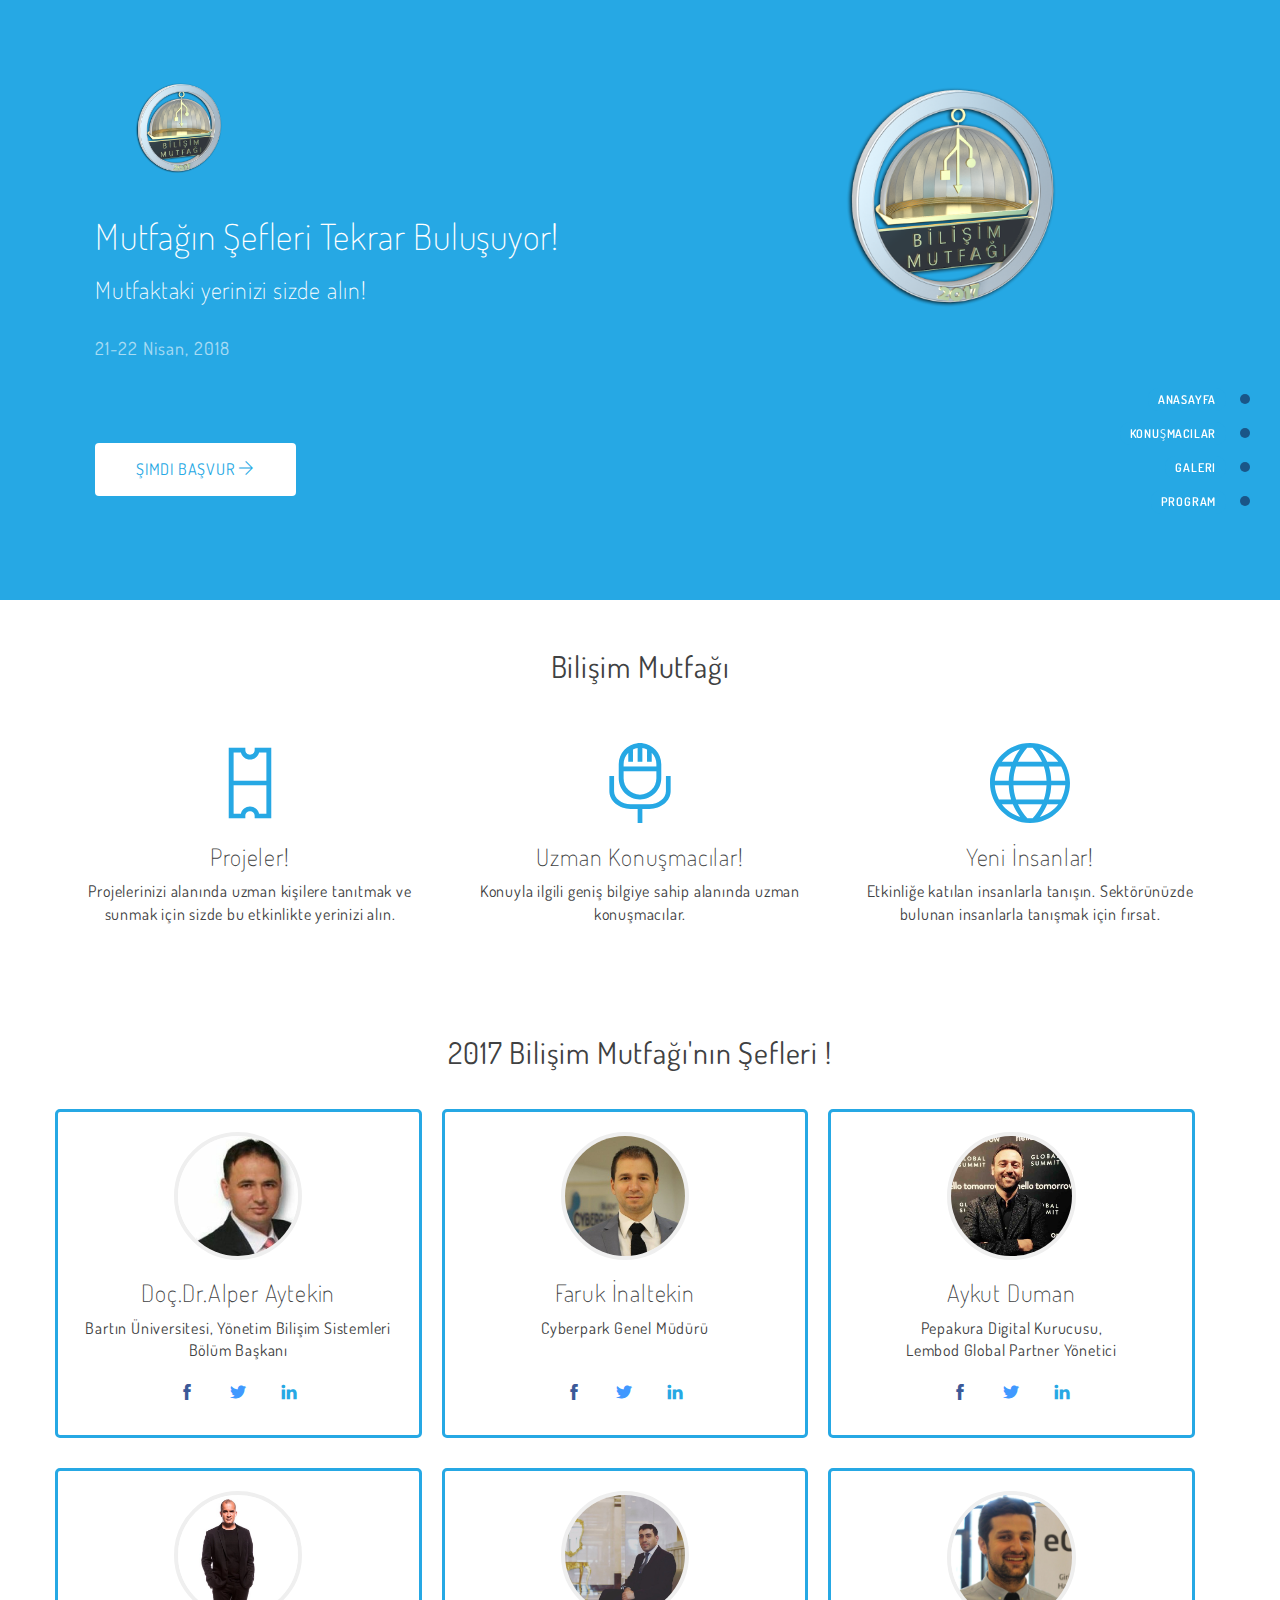
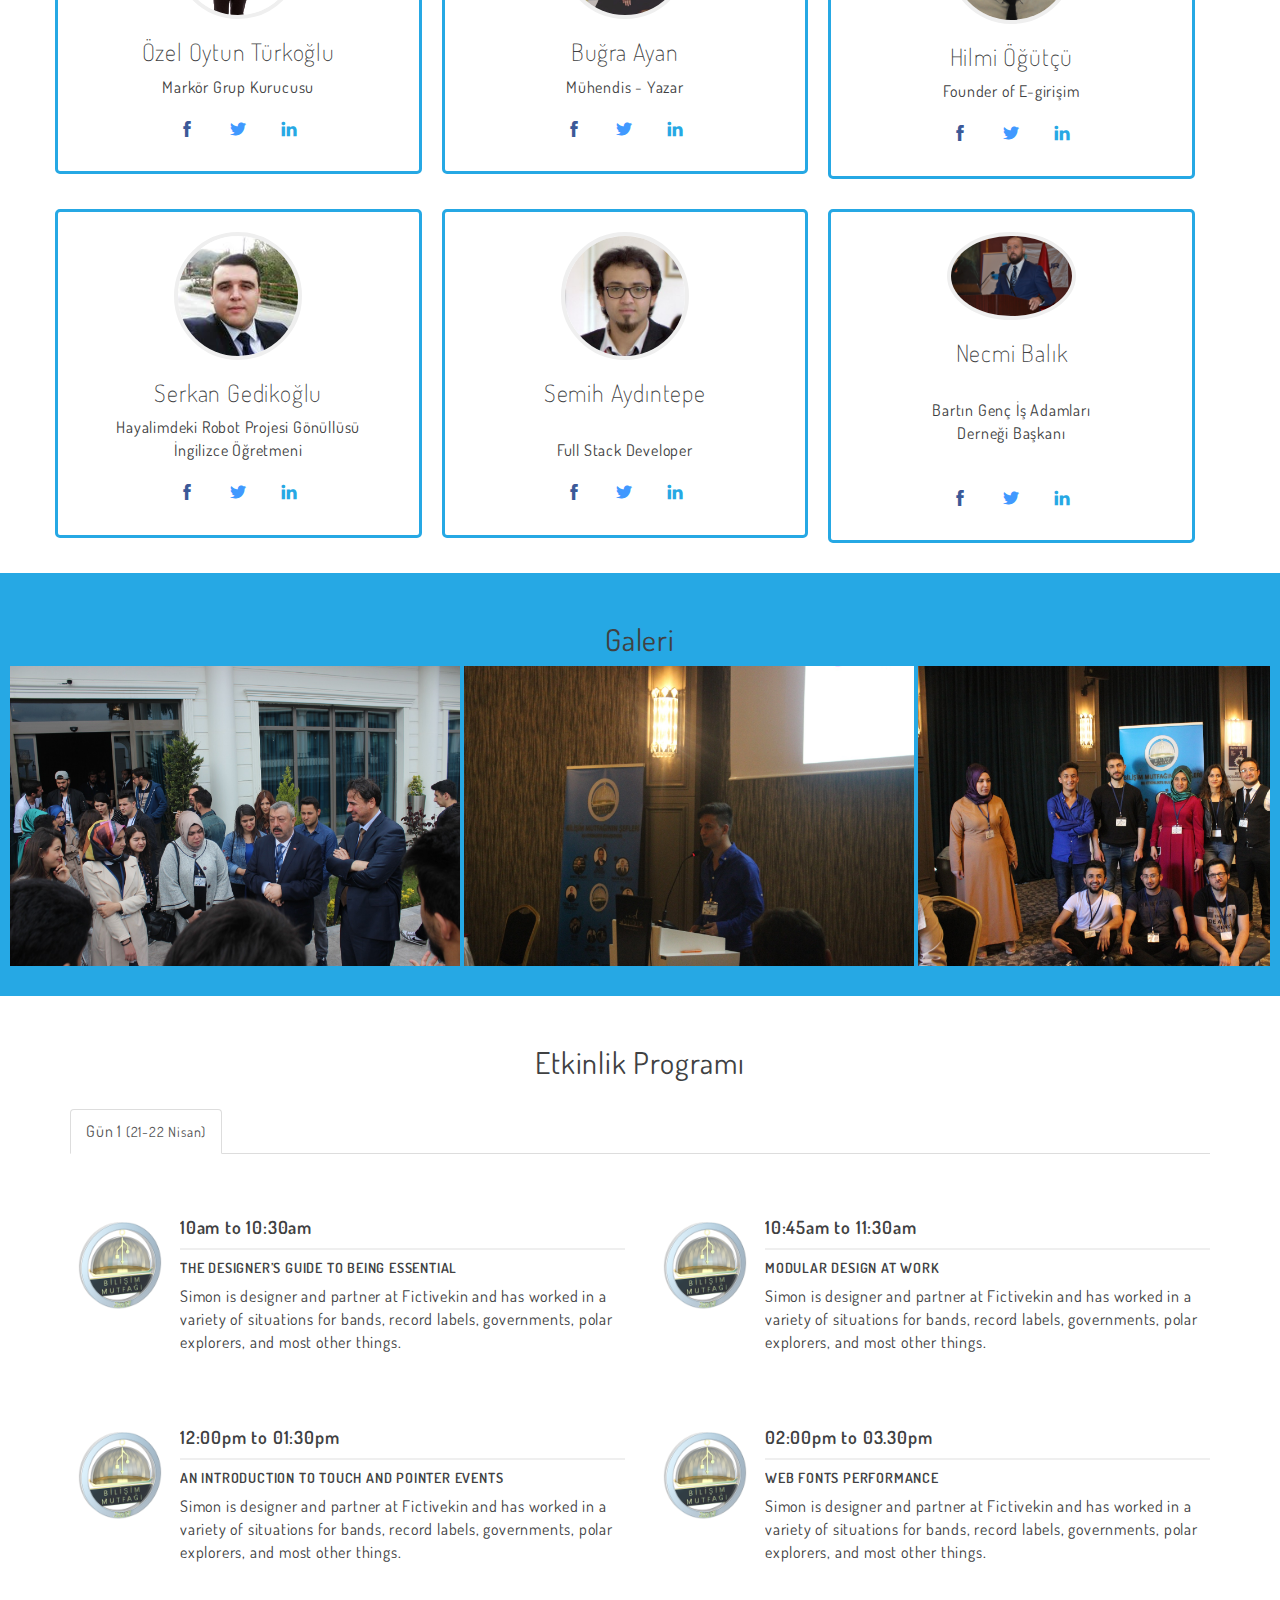
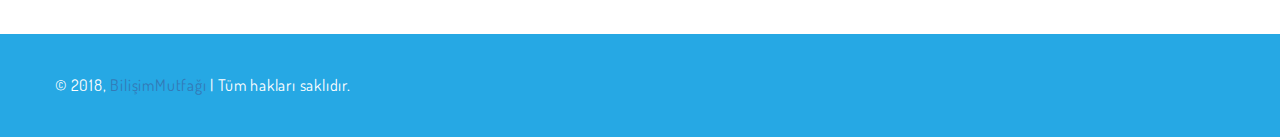
<file: Bilisim Mutfagi/index.html>
<!DOCTYPE html>
<html lang="en">

<head>
  <meta charset="utf-8">
  <meta http-equiv="X-UA-Compatible" content="IE=edge">
  <meta name="viewport" content="width=device-width, initial-scale=1">
  <meta name="description" content="Bilişim Mutfağı 2018">
  <meta name="author" content="Samet Aylak">
  <title>Bilişim Mutfağı</title>

  

  <link href="css/bootstrap.min.css" rel="stylesheet">
  <link href="css/style.css" rel="stylesheet">
  <link href="css/themify-icons.css" rel="stylesheet">
  <link href='css/dosis-font.css' rel='stylesheet' type='text/css'>
  <!--[if lt IE 9]>
      <script src="https://oss.maxcdn.com/html5shiv/3.7.2/html5shiv.min.js"></script>
      <script src="https://oss.maxcdn.com/respond/1.4.2/respond.min.js"></script>
      <![endif]-->
      
</head>

<body id="page-top" data-spy="scroll" data-target=".side-menu">
  <nav class="side-menu">
    <ul>
      <li class="hidden active">
        <a class="page-scroll" href="#page-top"></a>
      </li>
      <li>
        <a href="#home" class="page-scroll">
          <span class="menu-title">Anasayfa</span>
          <span class="dot"></span>
        </a>
      </li>
      <li>
        <a href="#speakers" class="page-scroll">
          <span class="menu-title">Konuşmacılar</span>
          <span class="dot"></span>
        </a>
      </li>
      <li>
        <a href="#tickets" class="page-scroll">
          <span class="menu-title">Galeri</span>
          <span class="dot"></span>
        </a>
      </li>
      <li>
        <a href="#schedule" class="page-scroll">
          <span class="menu-title">Program</span>
          <span class="dot"></span>
        </a>
      </li>
    </ul>
  </nav>
  <div class="container-fluid">
    <!-- Start: Header -->


    <div class="row hero-header" id="home">
      <div class="col-md-7">
        <img src="img/BilisimMutfagi.png" class="logo">
        <h1>Mutfağın Şefleri Tekrar Buluşuyor!</h1>
        <h3>Mutfaktaki yerinizi sizde alın!</h3>
        <h4>21-22 Nisan, 2018</h4>
        <a href="https://docs.google.com/forms/d/e/1FAIpQLSdqibqp4qqQ648u8N0mB6B2T88pUVkHJ9NLg-BGQT1pX9EqRg/viewform#start=openfileuploadsettings" style="font-weight:500" class="btn btn-lg btn-red">Şimdi Başvur
          <span class="ti-arrow-right"></span>
        </a>

      </div>
      <div class="col-md-5 hidden-xs">
        <img src="img/BilisimMutfagi.png" class="rocket animated bounce">
      </div>
    </div>
    <!-- End: Header -->
  </div>
  <div class="container">
    <!-- Start: Desc -->
    <div class="row me-row content-ct">
      <h2 class="row-title">Bilişim Mutfağı</h2>
      <div class="col-md-4 feature">
        <span class="ti-ticket"></span>
        <h3>Projeler!</h3>
        <p>Projelerinizi alanında uzman kişilere tanıtmak ve sunmak için sizde bu etkinlikte yerinizi alın.</p>
      </div>
      <div class="col-md-4 feature">
        <span class="ti-microphone"></span>
        <h3>Uzman Konuşmacılar!</h3>
        <p>Konuyla ilgili geniş bilgiye sahip alanında uzman konuşmacılar.</p>
      </div>
      <div class="col-md-4 feature">
        <span class="ti-world"></span>
        <h3>Yeni İnsanlar!</h3>
        <p>Etkinliğe katılan insanlarla tanışın. Sektörünüzde bulunan insanlarla tanışmak için fırsat.</p>
      </div>
    </div>
    <!-- End: Desc -->

    <!-- Start: Speakers -->
    <div class="row me-row content-ct speaker" id="speakers">
      <h2 class="row-title">2017 Bilişim Mutfağı'nın Şefleri !</h2>
      <div class="col-md-4 col-sm-6 feature">
        <img src="img/AlperAytekin.jpg" class="speaker-img">
        <h3>Doç.Dr.Alper Aytekin</h3>
        <p>Bartın Üniversitesi, Yönetim Bilişim Sistemleri Bölüm Başkanı</p>
        <ul class="speaker-social">
          <li>
            <a href="#">
              <span class="ti-facebook"></span>
            </a>
          </li>
          <li>
            <a href="https://twitter.com/alperaytekin">
              <span class="ti-twitter-alt"></span>
            </a>
          </li>
          <li>
            <a href="https://tr.linkedin.com/in/alper-aytekin-599991a6">
              <span class="ti-linkedin"></span>
            </a>
          </li>
        </ul>
      </div>
      <div class="col-md-4 col-sm-6 feature">
        <img src="img/FarukInaltekin.jpg" class="speaker-img">
        <h3>Faruk İnaltekin</h3>
        <p>Cyberpark Genel Müdürü </p>
        <br>
        <ul class="speaker-social">
          <li>
            <a href="#">
              <span class="ti-facebook"></span>
            </a>
          </li>
          <li>
            <a href="#">
              <span class="ti-twitter-alt"></span>
            </a>
          </li>
          <li>
            <a href="https://www.linkedin.com/in/finaltekin/">
              <span class="ti-linkedin"></span>
            </a>
          </li>
        </ul>
      </div>
      <div class="col-md-4 col-sm-6 feature">
        <img src="img/AykutDuman.jpg" class="speaker-img">
        <h3>Aykut Duman</h3>
        <p>Pepakura Digital Kurucusu, <br>Lembod Global Partner Yönetici</p>
        <ul class="speaker-social">
          <li>
            <a href="#">
              <span class="ti-facebook"></span>
            </a>
          </li>
          <li>
            <a href="#">
              <span class="ti-twitter-alt"></span>
            </a>
          </li>
          <li>
            <a href="https://www.linkedin.com/in/aykutduman/">
              <span class="ti-linkedin"></span>
            </a>
          </li>
        </ul>
      </div>
      <div class="col-md-4 col-sm-6 feature">
        <img src="img/OzelOytunTurkoglu.jpg" class="speaker-img">
        <h3>Özel Oytun Türkoğlu</h3>
        <p>Markör Grup Kurucusu</p>
        <ul class="speaker-social">
          <li>
            <a href="#">
              <span class="ti-facebook"></span>
            </a>
          </li>
          <li>
            <a href="#">
              <span class="ti-twitter-alt"></span>
            </a>
          </li>
          <li>
            <a href="https://www.linkedin.com/in/ozelturkoglu/">
              <span class="ti-linkedin"></span>
            </a>
          </li>
        </ul>
      </div>
      <div class="col-md-4 col-sm-6 feature">
        <img src="img/BugraAyan.jpg" class="speaker-img">
        <h3>Buğra Ayan</h3>
        <p>Mühendis - Yazar</p>
        <ul class="speaker-social">
          <li>
            <a href="#">
              <span class="ti-facebook"></span>
            </a>
          </li>
          <li>
            <a href="#">
              <span class="ti-twitter-alt"></span>
            </a>
          </li>
          <li>
            <a href="https://www.linkedin.com/in/bugraayan/">
              <span class="ti-linkedin"></span>
            </a>
          </li>
        </ul>
      </div>
      <div class="col-md-4 col-sm-6 feature">
        <img src="img/HilmiOgutcu.jpg" class="speaker-img">
        <h3>Hilmi Öğütçü</h3>
        <p>Founder of E-girişim</p>
        <ul class="speaker-social">
          <li>
            <a href="#">
              <span class="ti-facebook"></span>
            </a>
          </li>
          <li>
            <a href="#">
              <span class="ti-twitter-alt"></span>
            </a>
          </li>
          <li>
            <a href="https://www.linkedin.com/in/hilmiogutcu/">
              <span class="ti-linkedin"></span>
            </a>
          </li>
        </ul>
      </div>
      <div class="col-md-4 col-sm-6 feature">
        <img src="img/Serkan Gedikoğlu.jpg" class="speaker-img">
        <h3>Serkan Gedikoğlu</h3>
        <p>Hayalimdeki Robot Projesi Gönüllüsü <br>İngilizce Öğretmeni</p>
        <ul class="speaker-social">
          <li>
            <a href="#">
              <span class="ti-facebook"></span>
            </a>
          </li>
          <li>
            <a href="#">
              <span class="ti-twitter-alt"></span>
            </a>
          </li>
          <li>
            <a href="#">
              <span class="ti-linkedin"></span>
            </a>
          </li>
        </ul>
      </div>
      <div class="col-md-4 col-sm-6 feature">
        <img src="img/SemihAydıntepe.jpg" class="speaker-img">
        <h3>Semih Aydıntepe</h3><br>
        <p>Full Stack Developer</p>
        <ul class="speaker-social">
          <li>
            <a href="#">
              <span class="ti-facebook"></span>
            </a>
          </li>
          <li>
            <a href="">
              <span class="ti-twitter-alt"></span>
            </a>
          </li>
          <li>
            <a href="#">
              <span class="ti-linkedin"></span>
            </a>
          </li>
        </ul>
      </div>
      <div class="col-md-4 col-sm-6 feature">
        <img src="img/NecmiBalik.jpg" class="speaker-img">
        <h3>Necmi Balık</h3>
        <br>
        <p>Bartın Genç İş Adamları <br>Derneği Başkanı</p>
        <br>
        <ul class="speaker-social">
          <li>
            <a href="#">
              <span class="ti-facebook"></span>
            </a>
          </li>
          <li>
            <a href="">
              <span class="ti-twitter-alt"></span>
            </a>
          </li>
          <li>
            <a href="#">
              <span class="ti-linkedin"></span>
            </a>
          </li>
        </ul>
      </div>
    </div>
    <!-- End: Speakers -->
  </div>

  <!-- Start: Gallery -->
  <div class="container-fluid tickets" id="tickets">
    <div class="row me-row content-ct">
      <h2 class="row-title">Galeri</h2>
      <div id="gallery-wrapper">
        <div id="scroller">
          <img class="elem img-responsive" src="img/1.jpeg">
          <img class="elem img-responsive" src="img/2.jpeg">
          <img class="elem img-responsive" src="img/4.jpeg">
          <img class="elem img-responsive" src="img/5.jpeg">
          <img class="elem img-responsive" src="img/6.jpeg">
          <img class="elem img-responsive" src="img/7.jpeg">
        </div>
      </div>
    </div>
  </div>
  <!-- End: Gallery -->

  <!-- Start: Schedule -->
  <div class="container">
    <div class="row me-row schedule" id="schedule">
      <h2 class="row-title content-ct">Etkinlik Programı</h2>
      <div class="col-md-12">
        <!-- Nav tabs -->
        <ul class="nav nav-tabs" role="tablist">
          <li role="presentation" class="active">
            <a href="#day-1" aria-controls="home" role="tab" data-toggle="tab">Gün 1
              <small class="hidden-xs">(21-22 Nisan)</small>
            </a>
          </li>
        </ul>

        <!-- Tab panes -->
        <div class="tab-content">
          <div role="tabpanel" class="tab-pane fade in active" id="day-1">
            <div class="row">
              <div class="col-md-6">
                <div class="media">
                  <div class="media-left">
                    <a href="#">
                      <img class="media-object" src="img/BygaRv.png" alt="...">
                    </a>
                  </div>
                  <div class="media-body">
                    <h4 class="media-heading">10am to 10:30am</h4>
                    <h5>THE DESIGNER’S GUIDE TO BEING ESSENTIAL</h5>
                    <p>Simon is designer and partner at Fictivekin and has worked in a variety of situations for bands, record
                      labels, governments, polar explorers, and most other things. </p>
                  </div>
                </div>
              </div>
              <div class="col-md-6">
                <div class="media">
                  <div class="media-left">
                    <a href="#">
                      <img class="media-object" src="img/BygaRv.png" alt="...">
                    </a>
                  </div>
                  <div class="media-body">
                    <h4 class="media-heading">10:45am to 11:30am</h4>
                    <h5>MODULAR DESIGN AT WORK</h5>
                    <p>Simon is designer and partner at Fictivekin and has worked in a variety of situations for bands, record
                      labels, governments, polar explorers, and most other things. </p>
                  </div>
                </div>
              </div>
              <div class="col-md-6">
                <div class="media">
                  <div class="media-left">
                    <a href="#">
                      <img class="media-object" src="img/BygaRv.png" alt="">
                    </a>
                  </div>
                  <div class="media-body">
                    <h4 class="media-heading">12:00pm to 01:30pm</h4>
                    <h5>AN INTRODUCTION TO TOUCH AND POINTER EVENTS</h5>
                    <p>Simon is designer and partner at Fictivekin and has worked in a variety of situations for bands, record
                      labels, governments, polar explorers, and most other things. </p>
                  </div>
                </div>
              </div>
              <div class="col-md-6">
                <div class="media">
                  <div class="media-left">
                    <a href="#">
                      <img class="media-object" src="img/BygaRv.png" alt="...">
                    </a>
                  </div>
                  <div class="media-body">
                    <h4 class="media-heading">02:00pm to 03.30pm</h4>
                    <h5>WEB FONTS PERFORMANCE</h5>
                    <p>Simon is designer and partner at Fictivekin and has worked in a variety of situations for bands, record
                      labels, governments, polar explorers, and most other things. </p>
                  </div>
                </div>
              </div>
            </div>
          </div>
        </div>
      </div>
    </div>
  </div>
  <!-- End: Schedule -->

  <!-- Start: Footer -->
  <div class="container-fluid footer">
    <div class="row footer-credit">
      <div class="col-md-6 col-sm-6">
        <p>&copy; 2018,
          <a href="http://www.bilisimmutfagi.com">BilişimMutfağı</a> | Tüm hakları saklıdır.</p>
      </div>
    </div>
  </div>
  <!-- End: Footer -->

  <!-- jQuery (necessary for Bootstrap's JavaScript plugins) -->
  <script src="js/jquery.min.js"></script>
  <!-- Include all compiled plugins (below), or include individual files as needed -->
  <script src="js/bootstrap.min.js"></script>
  <script src="js/jquery.easing.min.js"></script>
  <script src="js/scrolling-nav.js"></script>
  <script src="js/validator.js"></script>
</body>

</html>
</file>
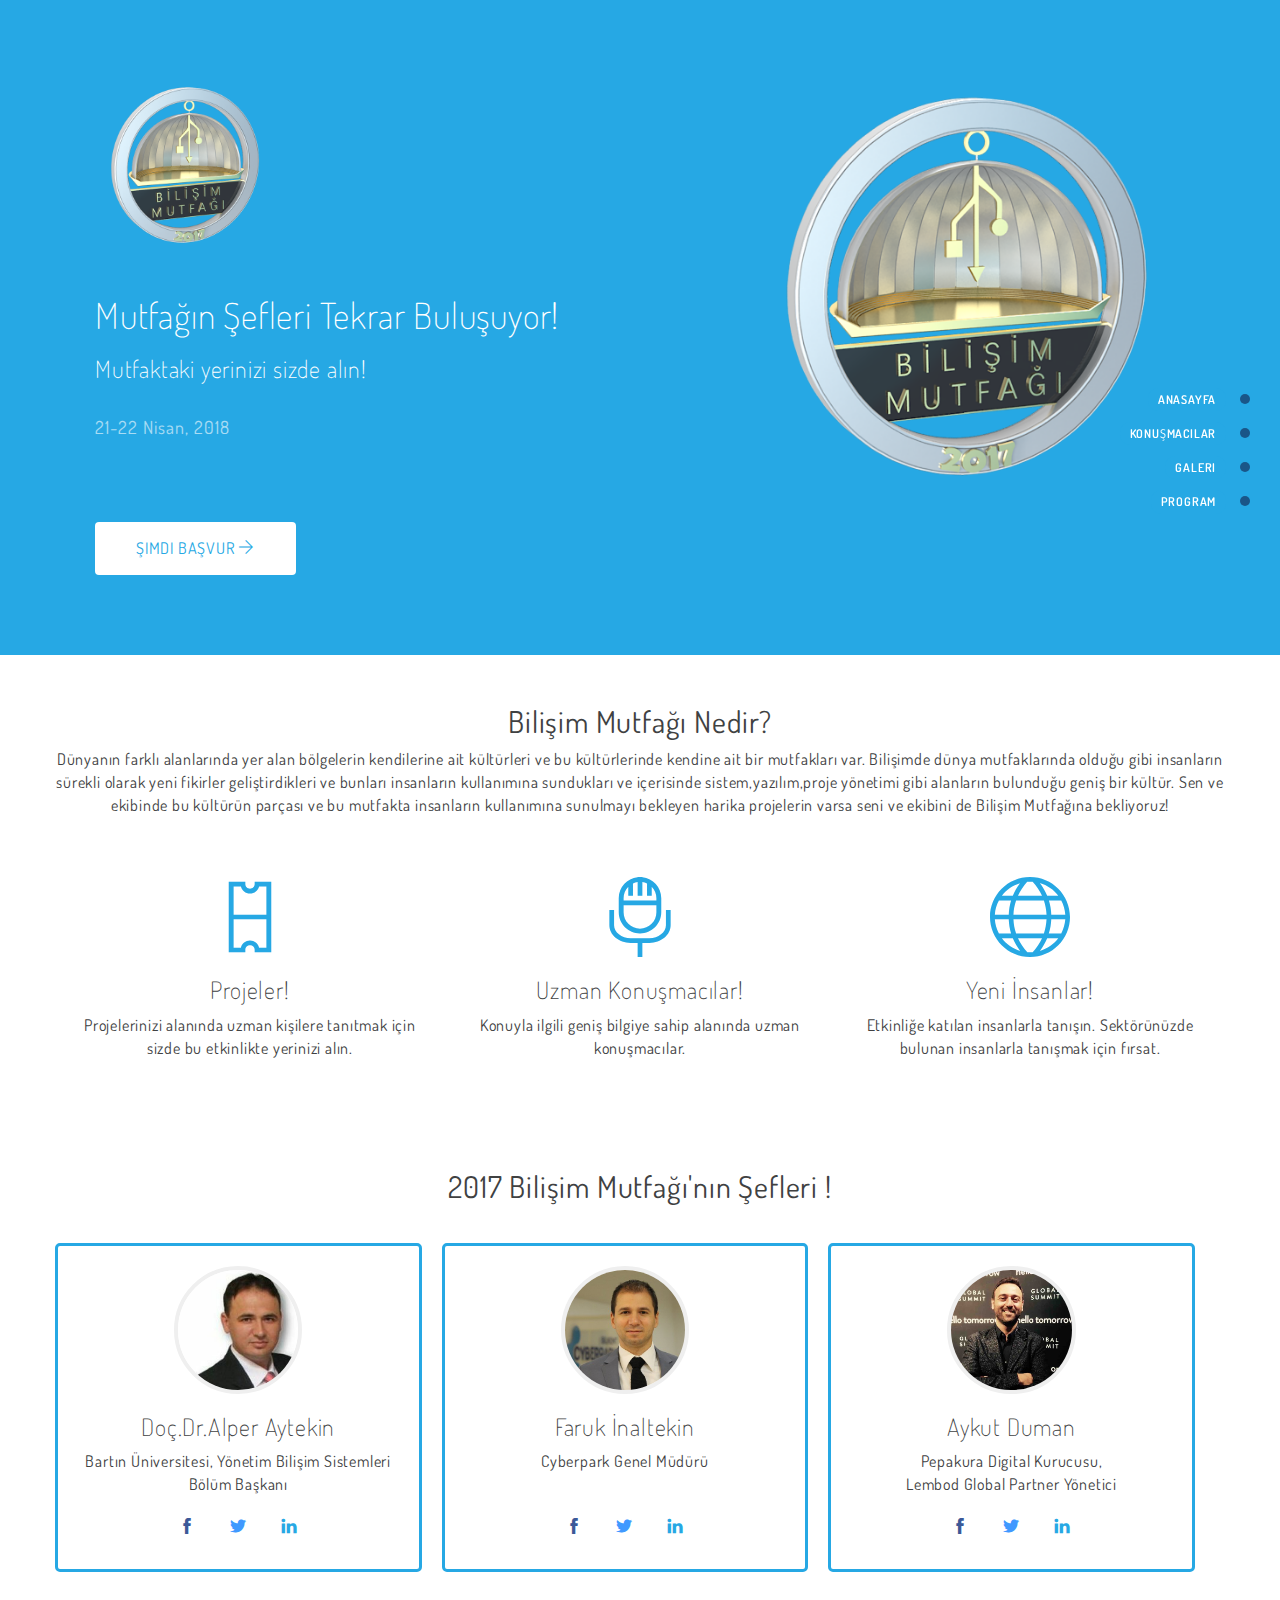
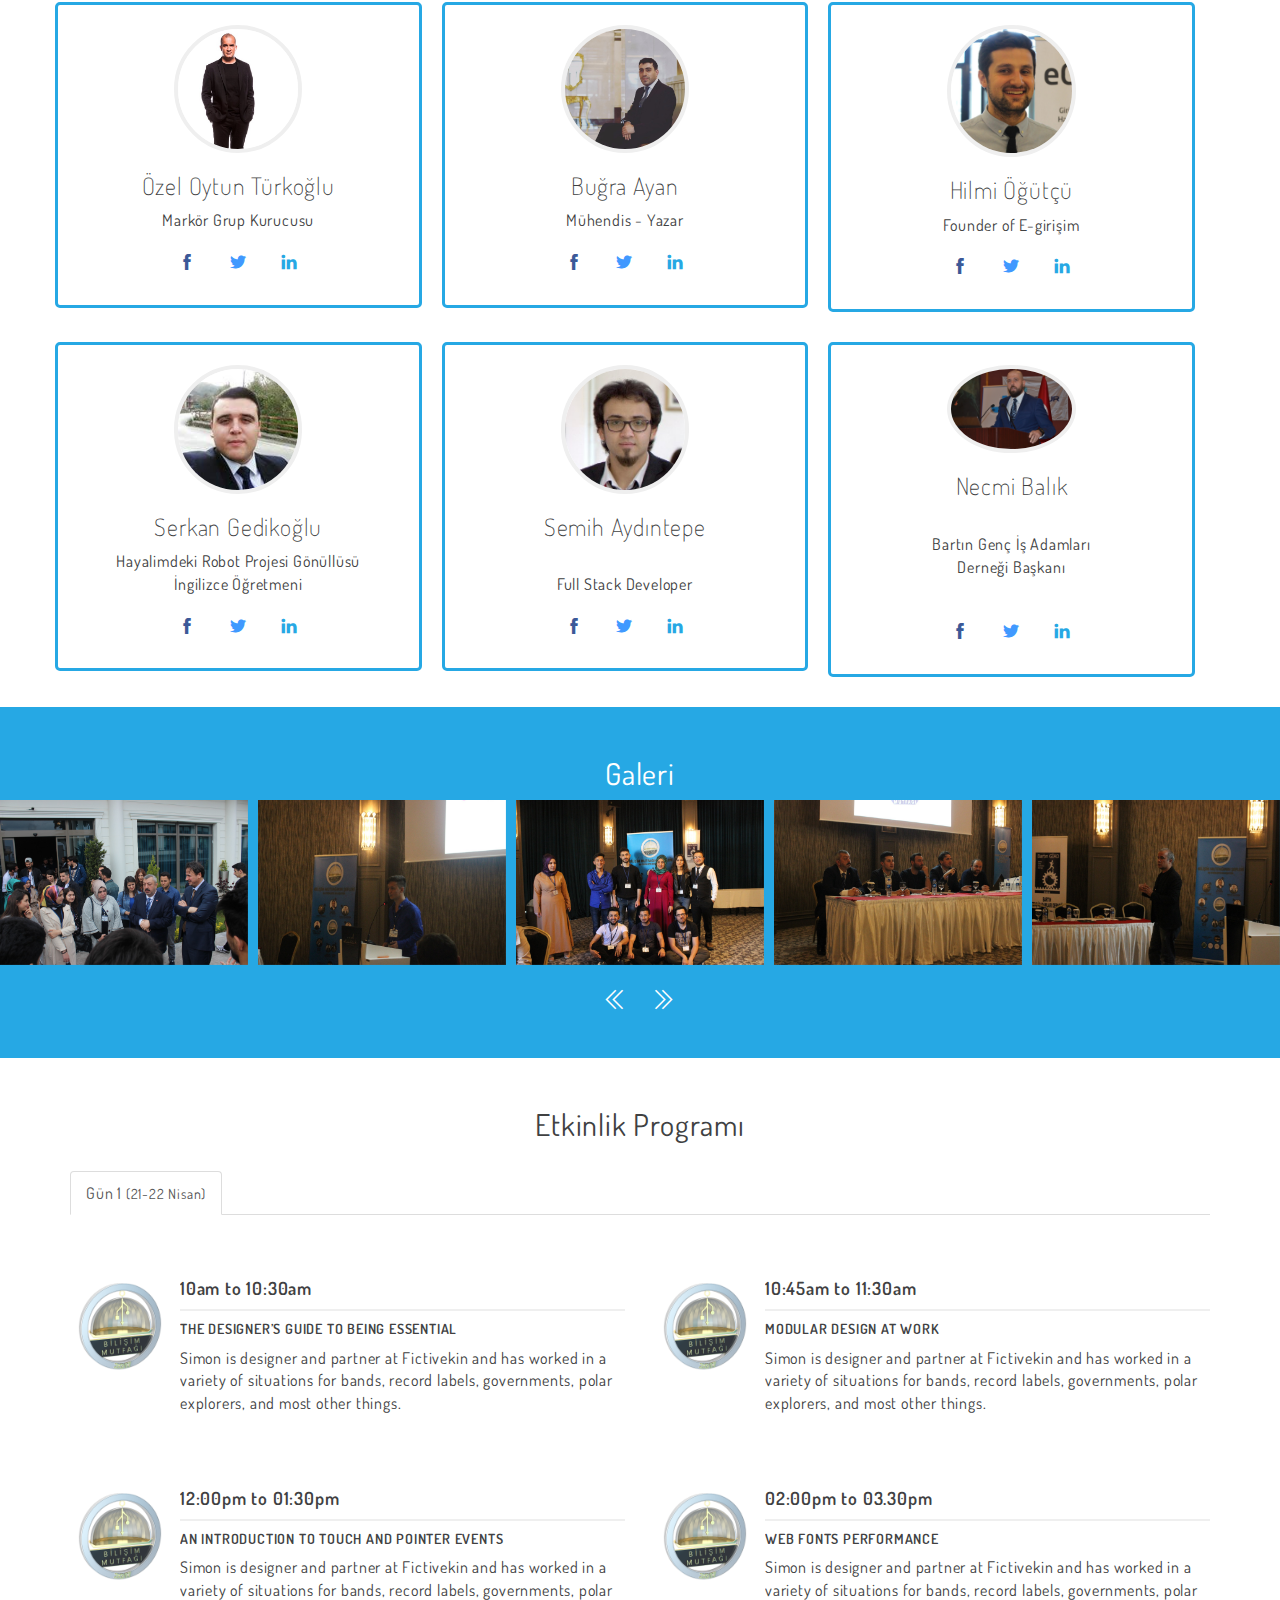
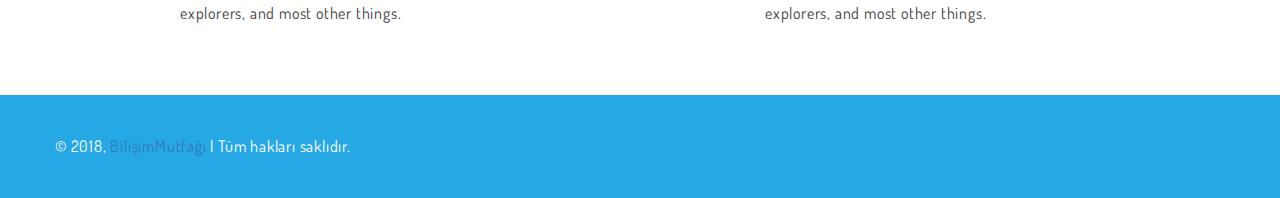
<file: BilisimMutfagi/index.html>
<!DOCTYPE html>
<html lang="en">

<head>
  <meta charset="utf-8">
  <meta http-equiv="X-UA-Compatible" content="IE=edge">
  <meta name="viewport" content="width=device-width, initial-scale=1">
  <meta name="description" content="Bilişim Mutfağı 2018">
  <meta name="author" content="Samet Aylak">
  <title>Bilişim Mutfağı</title>
  <link rel="apple-touch-icon" sizes="57x57" href="img/logo.png">
  <link rel="apple-touch-icon" sizes="60x60"  href="img/logo.png">
  <link rel="apple-touch-icon" sizes="72x72"  href="img/logo.png">
  <link rel="apple-touch-icon" sizes="76x76"  href="img/logo.png">
  <link rel="apple-touch-icon" sizes="114x114"  href="img/logo.png">
  <link rel="apple-touch-icon" sizes="120x120"  href="img/logo.png">
  <link rel="apple-touch-icon" sizes="144x144"  href="img/logo.png">
  <link rel="apple-touch-icon" sizes="152x152"  href="img/logo.png">
  <link rel="apple-touch-icon" sizes="180x180"  href="img/logo.png">
  <link rel="icon" type="image/png" sizes="192x192"   href="img/logo.png">
  <link rel="icon" type="image/png" sizes="32x32"  href="img/logo.png">
  <link rel="icon" type="image/png" sizes="96x96"  href="img/logo.png">
  <link rel="icon" type="image/png" sizes="16x16"  href="img/logo.png">
  <link rel="manifest" href="/manifest.json">
  <meta name="msapplication-TileColor" content="#ffffff">
  <meta name="msapplication-TileImage" content="/ms-icon-144x144.png">
  <meta name="theme-color" content="#ffffff">

  <link href="css/bootstrap.min.css" rel="stylesheet">
  <link href="css/style.css" rel="stylesheet">
  <link href="css/themify-icons.css" rel="stylesheet">
  <link href='css/dosis-font.css' rel='stylesheet' type='text/css'>
  <link href="owlcarousel/assets/owl.carousel.min.css" rel="stylesheet">
  <link href="owlcarousel/assets/owl.theme.default.min.css" rel="stylesheet">
  <style>
    .owl-theme .owl-nav [class*=owl-] {
      background: none;
      font-size: 24px;
    }
    .owl-theme .owl-nav [class*=owl-]:hover {
      background: none;
    }
  </style>
  <!--[if lt IE 9]>
      <script src="https://oss.maxcdn.com/html5shiv/3.7.2/html5shiv.min.js"></script>
      <script src="https://oss.maxcdn.com/respond/1.4.2/respond.min.js"></script>
      <![endif]-->

</head>

<body id="page-top" data-spy="scroll" data-target=".side-menu">
  <nav class="side-menu">
    <ul>
      <li class="hidden active">
        <a class="page-scroll" href="#page-top"></a>
      </li>
      <li>
        <a href="#home" class="page-scroll">
          <span class="menu-title">Anasayfa</span>
          <span class="dot"></span>
        </a>
      </li>
      <li>
        <a href="#speakers" class="page-scroll">
          <span class="menu-title">Konuşmacılar</span>
          <span class="dot"></span>
        </a>
      </li>
      <li>
        <a href="#tickets" class="page-scroll">
          <span class="menu-title">Galeri</span>
          <span class="dot"></span>
        </a>
      </li>
      <li>
        <a href="#schedule" class="page-scroll">
          <span class="menu-title">Program</span>
          <span class="dot"></span>
        </a>
      </li>
    </ul>
  </nav>
  <div class="container-fluid">
    <!-- Start: Header -->
    <div class="row hero-header" id="home">
      <div class="col-md-7">
        <img src="img/bilisim-mutfak.png" class="logo">
        <h1>Mutfağın Şefleri Tekrar Buluşuyor!</h1>
        <h3>Mutfaktaki yerinizi sizde alın!</h3>
        <h4>21-22 Nisan, 2018</h4>
        <a href="https://docs.google.com/forms/d/e/1FAIpQLSdqibqp4qqQ648u8N0mB6B2T88pUVkHJ9NLg-BGQT1pX9EqRg/viewform#start=openfileuploadsettings"
          style="font-weight:500" class="btn btn-lg btn-red">Şimdi Başvur
          <span class="ti-arrow-right"></span>
        </a>

      </div>
      <div class="col-md-5 hidden-xs">
        <img src="img/bilisim-mutfak.png" class="rocket animated bounce">
      </div>
    </div>
    <!-- End: Header -->
  </div>
  <div class="container">
    <!-- Start: Desc -->
    <div class="row me-row content-ct">
      <h2 class="row-title">Bilişim Mutfağı Nedir?</h2>
      <p>Dünyanın farklı alanlarında yer alan bölgelerin kendilerine ait kültürleri ve bu kültürlerinde kendine ait bir mutfakları var. Bilişimde dünya mutfaklarında olduğu gibi insanların sürekli olarak yeni fikirler geliştirdikleri ve bunları insanların kullanımına sundukları ve içerisinde sistem,yazılım,proje yönetimi gibi alanların bulunduğu geniş bir kültür. Sen ve ekibinde bu kültürün parçası ve bu mutfakta insanların kullanımına sunulmayı bekleyen harika projelerin varsa seni ve ekibini de Bilişim Mutfağına bekliyoruz! </p>
      <div class="col-md-4 feature">
        <span class="ti-ticket"></span>
        <h3>Projeler!</h3>
        <p>Projelerinizi alanında uzman kişilere tanıtmak için sizde bu etkinlikte yerinizi alın.</p>
      </div>
      <div class="col-md-4 feature">
        <span class="ti-microphone"></span>
        <h3>Uzman Konuşmacılar!</h3>
        <p>Konuyla ilgili geniş bilgiye sahip alanında uzman konuşmacılar.</p>
      </div>
      <div class="col-md-4 feature">
        <span class="ti-world"></span>
        <h3>Yeni İnsanlar!</h3>
        <p>Etkinliğe katılan insanlarla tanışın. Sektörünüzde bulunan insanlarla tanışmak için fırsat.</p>
      </div>
    </div>
    <!-- End: Desc -->

    <!-- Start: Speakers -->
    <div class="row me-row content-ct speaker" id="speakers">
      <h2 class="row-title">2017 Bilişim Mutfağı'nın Şefleri !</h2>
      <div class="col-md-4 col-sm-6 feature">
        <img src="img/AlperAytekin.jpg" class="speaker-img">
        <h3>Doç.Dr.Alper Aytekin</h3>
        <p>Bartın Üniversitesi, Yönetim Bilişim Sistemleri Bölüm Başkanı</p>
        <ul class="speaker-social">
          <li>
            <a href="#">
              <span class="ti-facebook"></span>
            </a>
          </li>
          <li>
            <a href="https://twitter.com/alperaytekin">
              <span class="ti-twitter-alt"></span>
            </a>
          </li>
          <li>
            <a href="https://tr.linkedin.com/in/alper-aytekin-599991a6">
              <span class="ti-linkedin"></span>
            </a>
          </li>
        </ul>
      </div>
      <div class="col-md-4 col-sm-6 feature">
        <img src="img/FarukInaltekin.jpg" class="speaker-img">
        <h3>Faruk İnaltekin</h3>
        <p>Cyberpark Genel Müdürü </p>
        <br>
        <ul class="speaker-social">
          <li>
            <a href="#">
              <span class="ti-facebook"></span>
            </a>
          </li>
          <li>
            <a href="#">
              <span class="ti-twitter-alt"></span>
            </a>
          </li>
          <li>
            <a href="https://www.linkedin.com/in/finaltekin/">
              <span class="ti-linkedin"></span>
            </a>
          </li>
        </ul>
      </div>
      <div class="col-md-4 col-sm-6 feature">
        <img src="img/AykutDuman.jpg" class="speaker-img">
        <h3>Aykut Duman</h3>
        <p>Pepakura Digital Kurucusu,
          <br>Lembod Global Partner Yönetici</p>
        <ul class="speaker-social">
          <li>
            <a href="#">
              <span class="ti-facebook"></span>
            </a>
          </li>
          <li>
            <a href="#">
              <span class="ti-twitter-alt"></span>
            </a>
          </li>
          <li>
            <a href="https://www.linkedin.com/in/aykutduman/">
              <span class="ti-linkedin"></span>
            </a>
          </li>
        </ul>
      </div>
      <div class="col-md-4 col-sm-6 feature">
        <img src="img/OzelOytunTurkoglu.jpg" class="speaker-img">
        <h3>Özel Oytun Türkoğlu</h3>
        <p>Markör Grup Kurucusu</p>
        <ul class="speaker-social">
          <li>
            <a href="#">
              <span class="ti-facebook"></span>
            </a>
          </li>
          <li>
            <a href="#">
              <span class="ti-twitter-alt"></span>
            </a>
          </li>
          <li>
            <a href="https://www.linkedin.com/in/ozelturkoglu/">
              <span class="ti-linkedin"></span>
            </a>
          </li>
        </ul>
      </div>
      <div class="col-md-4 col-sm-6 feature">
        <img src="img/BugraAyan.jpg" class="speaker-img">
        <h3>Buğra Ayan</h3>
        <p>Mühendis - Yazar</p>
        <ul class="speaker-social">
          <li>
            <a href="#">
              <span class="ti-facebook"></span>
            </a>
          </li>
          <li>
            <a href="#">
              <span class="ti-twitter-alt"></span>
            </a>
          </li>
          <li>
            <a href="https://www.linkedin.com/in/bugraayan/">
              <span class="ti-linkedin"></span>
            </a>
          </li>
        </ul>
      </div>
      <div class="col-md-4 col-sm-6 feature">
        <img src="img/HilmiOgutcu.jpg" class="speaker-img">
        <h3>Hilmi Öğütçü</h3>
        <p>Founder of E-girişim</p>
        <ul class="speaker-social">
          <li>
            <a href="#">
              <span class="ti-facebook"></span>
            </a>
          </li>
          <li>
            <a href="#">
              <span class="ti-twitter-alt"></span>
            </a>
          </li>
          <li>
            <a href="https://www.linkedin.com/in/hilmiogutcu/">
              <span class="ti-linkedin"></span>
            </a>
          </li>
        </ul>
      </div>
      <div class="col-md-4 col-sm-6 feature">
        <img src="img/Serkan Gedikoğlu.jpg" class="speaker-img">
        <h3>Serkan Gedikoğlu</h3>
        <p>Hayalimdeki Robot Projesi Gönüllüsü
          <br>İngilizce Öğretmeni</p>
        <ul class="speaker-social">
          <li>
            <a href="#">
              <span class="ti-facebook"></span>
            </a>
          </li>
          <li>
            <a href="#">
              <span class="ti-twitter-alt"></span>
            </a>
          </li>
          <li>
            <a href="#">
              <span class="ti-linkedin"></span>
            </a>
          </li>
        </ul>
      </div>
      <div class="col-md-4 col-sm-6 feature">
        <img src="img/SemihAydıntepe.jpg" class="speaker-img">
        <h3>Semih Aydıntepe</h3>
        <br>
        <p>Full Stack Developer</p>
        <ul class="speaker-social">
          <li>
            <a href="#">
              <span class="ti-facebook"></span>
            </a>
          </li>
          <li>
            <a href="">
              <span class="ti-twitter-alt"></span>
            </a>
          </li>
          <li>
            <a href="#">
              <span class="ti-linkedin"></span>
            </a>
          </li>
        </ul>
      </div>
      <div class="col-md-4 col-sm-6 feature">
        <img src="img/NecmiBalik.jpg" class="speaker-img">
        <h3>Necmi Balık</h3>
        <br>
        <p>Bartın Genç İş Adamları
          <br>Derneği Başkanı</p>
        <br>
        <ul class="speaker-social">
          <li>
            <a href="#">
              <span class="ti-facebook"></span>
            </a>
          </li>
          <li>
            <a href="">
              <span class="ti-twitter-alt"></span>
            </a>
          </li>
          <li>
            <a href="#">
              <span class="ti-linkedin"></span>
            </a>
          </li>
        </ul>
      </div>
    </div>
    <!-- End: Speakers -->
  </div>

  <!-- Start: Gallery -->
  <div class="container-fluid tickets" id="tickets">
    <div class="row me-row content-ct">
      <h2 class="row-title" style="color: white;">Galeri</h2>
      <div class="owl-carousel owl-theme">
        <div class="item"><img src="img/1.jpeg"></div>
        <div class="item"><img src="img/2.jpeg"></div>
        <div class="item"><img src="img/4.jpeg"></div>
        <div class="item"><img src="img/5.jpeg"></div>
        <div class="item"><img src="img/6.jpeg"></div>
        <div class="item"><img src="img/7.jpeg"></div>
      </div> 
    </div>
  </div>
  </div>
  <!-- End: Gallery -->

  <!-- Start: Schedule -->
  <div class="container">
    <div class="row me-row schedule" id="schedule">
      <h2 class="row-title content-ct">Etkinlik Programı</h2>
      <div class="col-md-12">
        <!-- Nav tabs -->
        <ul class="nav nav-tabs" role="tablist">
          <li role="presentation" class="active">
            <a href="#day-1" aria-controls="home" role="tab" data-toggle="tab">Gün 1
              <small class="hidden-xs">(21-22 Nisan)</small>
            </a>
          </li>
        </ul>

        <!-- Tab panes -->
        <div class="tab-content">
          <div role="tabpanel" class="tab-pane fade in active" id="day-1">
            <div class="row">
              <div class="col-md-6">
                <div class="media">
                  <div class="media-left">
                    <a href="#">
                      <img class="media-object" src="img/bilisim-mutfak.png" alt="...">
                    </a>
                  </div>
                  <div class="media-body">
                    <h4 class="media-heading">10am to 10:30am</h4>
                    <h5>THE DESIGNER’S GUIDE TO BEING ESSENTIAL</h5>
                    <p>Simon is designer and partner at Fictivekin and has worked in a variety of situations for bands, record
                      labels, governments, polar explorers, and most other things. </p>
                  </div>
                </div>
              </div>
              <div class="col-md-6">
                <div class="media">
                  <div class="media-left">
                    <a href="#">
                      <img class="media-object" src="img/bilisim-mutfak.png" alt="...">
                    </a>
                  </div>
                  <div class="media-body">
                    <h4 class="media-heading">10:45am to 11:30am</h4>
                    <h5>MODULAR DESIGN AT WORK</h5>
                    <p>Simon is designer and partner at Fictivekin and has worked in a variety of situations for bands, record
                      labels, governments, polar explorers, and most other things. </p>
                  </div>
                </div>
              </div>
              <div class="col-md-6">
                <div class="media">
                  <div class="media-left">
                    <a href="#">
                      <img class="media-object" src="img/bilisim-mutfak.png" alt="">
                    </a>
                  </div>
                  <div class="media-body">
                    <h4 class="media-heading">12:00pm to 01:30pm</h4>
                    <h5>AN INTRODUCTION TO TOUCH AND POINTER EVENTS</h5>
                    <p>Simon is designer and partner at Fictivekin and has worked in a variety of situations for bands, record
                      labels, governments, polar explorers, and most other things. </p>
                  </div>
                </div>
              </div>
              <div class="col-md-6">
                <div class="media">
                  <div class="media-left">
                    <a href="#">
                      <img class="media-object" src="img/bilisim-mutfak.png" alt="...">
                    </a>
                  </div>
                  <div class="media-body">
                    <h4 class="media-heading">02:00pm to 03.30pm</h4>
                    <h5>WEB FONTS PERFORMANCE</h5>
                    <p>Simon is designer and partner at Fictivekin and has worked in a variety of situations for bands, record
                      labels, governments, polar explorers, and most other things. </p>
                  </div>
                </div>
              </div>
            </div>
          </div>
        </div>
      </div>
    </div>
  </div>
  <!-- End: Schedule -->

  <!-- Start: Footer -->
  <div class="container-fluid footer">
    <div class="row footer-credit">
      <div class="col-md-6 col-sm-6">
        <p>&copy; 2018,
          <a href="http://www.bilisimmutfagi.com">BilişimMutfağı</a> | Tüm hakları saklıdır.</p>
      </div>
    </div>
  </div>
  <!-- End: Footer -->

  <!-- jQuery (necessary for Bootstrap's JavaScript plugins) -->
  <script src="js/jquery.min.js"></script>
  <!-- Include all compiled plugins (below), or include individual files as needed -->
  <script src="js/bootstrap.min.js"></script>
  <script src="js/jquery.easing.min.js"></script>
  <script src="js/scrolling-nav.js"></script>
  <script src="js/validator.js"></script>
  <script src="owlcarousel/owl.carousel.min.js"></script>
  <script>
    $(document).ready(function() {
      $('.owl-carousel').owlCarousel({
        loop:true,
        margin:10,
        nav:true,
        navText:["<i class='ti-angle-double-left'></i>", "<i class='ti-angle-double-right'></i>"],
        dots:false,
        responsive:{
          0:{
            items:1
          },
          600:{
            items:3
          },
          1000:{
            items:5
          }
        }
      });
    });
  </script>
</body>

</html>
</file>
<file: Bilisim Mutfagi/css/style.css>
body {
	font-family: 'Dosis', sans-serif;
    color: #404142;
    font-size: 16px;
    letter-spacing: 0.8px;
    
}
h1, h2, h3, h4, h5, h6 {
	font-weight: 200;
}
ul {
	margin: 0;
	padding: 0;
	list-style: none;
}
a {
	-webkit-transition: all 0.3s;
  	-moz-transition: all 0.3s;
  	transition: all 0.3s;
}
a:hover, a:focus, a:active, a:visited {
    text-decoration: none;
}

/* Buttons override */
.btn {
	text-transform: uppercase;
    font-weight: 600;
}
.btn-lg {
	padding: 15px 40px;
    font-size: 16px;
    line-height: none;
    border-radius: 4px;
}
.btn-red {
	background-color: #fff;
	color: #26a8e4;
}
.btn-yellow {
	background-color: #fcd93b;
	color: #2a2a2a;
	opacity: 0.8;
}
.btn-yellow:hover {
	opacity: 1;
}
.btn-yellow.disabled:hover,
.btn-yellow[disabled]:hover {
    opacity: 0.65;
}
.content-ct {
	text-align: center;
}

/* ------------------
	Navigation 
------------------ */
.side-menu {
	position: fixed;
	right: 30px;
	top: 50%;
    transform: translateY(-73px);
    z-index: 99;
}
.side-menu ul li {
    text-align: right;
    margin: 10px 0;
}
.side-menu ul li a span {
	display: inline-block;
}
.side-menu ul li a span.menu-title {
	color: #fff;
    position: relative;
    margin-right: 10px;
    text-transform: uppercase;
    font-size: 12px;
    background-color: #26a8e4;
    padding: 3px 10px;
    font-weight: 600;
    border-radius: 10px;
    -webkit-transition: -webkit-transform 0.2s, opacity 0.2s;
    -moz-transition: -moz-transform 0.2s, opacity 0.2s;
    transition: transform 0.2s, opacity 0.2s;
    -webkit-transform-origin: 100% 50%;
    -moz-transform-origin: 100% 50%;
    -ms-transform-origin: 100% 50%;
    -o-transform-origin: 100% 50%;
    transform-origin: 100% 50%;
    opacity: 1;
    
}
.side-menu ul li a span.dot {
    position: relative;
    background-color: #1a5688;
    border-radius: 2em;
    height: 10px;
    width: 10px;
    -webkit-transition: all 0.3s;
  	-moz-transition: all 0.3s;
  	transition: all 0.3s;
}
.side-menu ul li a:hover span.dot {
	transform: scale(1.8);
}


.hero-header {
	background: #26a8e4;
	min-height: 600px;
	padding: 5em;
	color: #fff;
}
.hero-header h1 {
	margin: 1em 0 0 0;
}
.hero-header h4 {
	font-weight: normal;
	opacity: 0.6;
    letter-spacing: 1px;
    margin: 2em 0;
}
.hero-header .logo {
	max-width: 180px;
}
.hero-header .btn {
	margin-top: 3em;
}
.hero-header .rocket {
	max-width: 100%;
}
.me-row {
	padding: 30px 0;
}
.row-title {
	font-weight: 400;
}
.feature {
	padding: 20px;
	margin-top: 30px;
}
.feature span {
	font-size: 5em;
    color: #26a8e4;
}

.speaker .feature {
	width: 31.333333%;
	-webkit-transition: all 0.3s;
  	-moz-transition: all 0.3s;
  	transition: all 0.3s;
  	margin-right: 20px;
  	border: 3px solid #26a8e4;
    border-radius: 5px;
}
.speaker .feature:hover {
    box-shadow: 0px 0px 10px #7cc9d6;
    transform: translateY(-10px);
}
.speaker-img {
	max-width: 40%;
    border: 4px solid #efefef;
    border-radius: 50%;
}
ul.speaker-social li {
	list-style: none;
	display: inline-block;
	margin: 10px 5px;
}
ul.speaker-social li a {
	font-size: 0.2em;
	padding: 0 10px;
}
ul.speaker-social li a:hover {
	text-decoration: none;
}
a span.ti-facebook {
	color: #3b5998;
}
a span.ti-twitter-alt {
	color: #4099ff;
}

.tickets {
	background-color: #26a8e4;
}
.tickets .price {
	font-size: 4em;
	color: #dd5138;
    font-weight: 100;
}
.tickets .price sup {
	font-size: 0.4em;
}


.nav-tabs {
    margin-top: 20px;
}
.schedule .media {
	margin-top: 4em;
}
.schedule .media-object {
	max-width: 100px;
}
.schedule .media-heading {
	font-weight: 600;
    border-bottom: 2px solid #efefef;
    padding-bottom: 10px;
}
.schedule .media-body h5 {
	text-transform: uppercase;
	font-weight: 600;
}


.footer {
    background-color: #26a8e4;
    margin-top: 30px;
    color: #fff;
}
.footer p {
    margin-bottom: 0;
}
.footer-credit {
    padding: 40px;
}
ul.footer-menu {
    text-align: right;
}
ul.footer-menu li {
    display: inline-block;
}
ul.footer-menu li a {
    font-size: 12px;
    color: #fcd93b;
    padding-right: 20px;
}
ul.footer-menu li a:hover {
    color: #dd5138;
}


.contact {
    background-color: #3a3a3a;
    color: #fff;
    padding: 1em;
}
.contact h3 {
    margin-bottom: 30px;
}
.form-control {
    padding: 20px 15px;
    border: 3px solid #eee;
    background-color: #f9f9f9;
    box-shadow: none;
}
.help-block {
    font-size: 12px;
}
.form-control-feedback {
    top: 15px;
    right: 15px;
}

.animated { 
    -webkit-animation-duration: 5s; 
    animation-duration: 5s; 
    -webkit-animation-fill-mode: both; 
    animation-fill-mode: both; 
    -webkit-animation-timing-function: linear; 
    animation-timing-function: linear; 
    animation-iteration-count:infinite; 
    -webkit-animation-iteration-count:infinite; 
} 

@-webkit-keyframes bounce { 
    0%, 20%, 50%, 80%, 100% {-webkit-transform: translateY(0);} 
    40% {-webkit-transform: translateY(-30px);} 
    60% {-webkit-transform: translateY(-15px);} 
} 

@keyframes bounce { 
    0%, 20%, 50%, 80%, 100% {transform: translateY(0);} 
    40% {transform: translateY(-30px);} 
    60% {transform: translateY(-15px);} 
} 

.bounce { 
    -webkit-animation-name: bounce; 
    animation-name: bounce; 
}

/* ========================================
    Custom Media Queries
======================================== */

/* Mobile */

@media (max-width: 767px) {
    .hero-header {
        padding: 3em 1em 1em 1em;
        text-align: center;
        max-height: 550px;
    }
    .speaker .feature {
        width: 100%
    }
    .footer-credit {
        text-align: center;
        padding: 40px 20px;
    }
    ul.footer-menu {
        text-align: center;
        margin-top: 30px;
    }
}


/* iPad Portrait */

@media (min-width: 768px) and (max-width: 991px) {
    .hero-header {
        padding: 3em 1em 1em 1em;
        text-align: center;
    }
    .speaker .feature {
        width: 49%;
        margin-right: 7px;
    }
    ul.footer-menu {
        margin-top: 0;
    }
}


/* iPad Landscape */

@media (min-width: 992px) and (max-width: 1199px) {
    .speaker .feature {
        width: 49%;
        margin-right: 9px;
    }
}

#gallery-wrapper {
    height: 300px;
    width: 100%;
    position: relative;
    overflow: hidden
}

#scroller {
    position: absolute;
    height: 100%;
    overflow:scroll;
    overflow-x: hidden;
    overflow-y: hidden;
    white-space:nowrap;
    margin-right: 10px;
    margin-left: 10px;
}

.elem {
    height: 100%;
    width: auto;
    display: inline-block;
}
</file>
<file: Bilisim Mutfagi/css/themify-icons.css>
@font-face {
	font-family: 'themify';
	src:url('../fonts/themify.eot?-fvbane');
	src:url('../fonts/themify.eot?#iefix-fvbane') format('embedded-opentype'),
		url('../fonts/themify.woff?-fvbane') format('woff'),
		url('../fonts/themify.ttf?-fvbane') format('truetype'),
		url('../fonts/themify.svg?-fvbane#themify') format('svg');
	font-weight: normal;
	font-style: normal;
}

[class^="ti-"], [class*=" ti-"] {
	font-family: 'themify';
	speak: none;
	font-style: normal;
	font-weight: normal;
	font-variant: normal;
	text-transform: none;
	line-height: 1;

	/* Better Font Rendering =========== */
	-webkit-font-smoothing: antialiased;
	-moz-osx-font-smoothing: grayscale;
}

.ti-wand:before {
	content: "\e600";
}
.ti-volume:before {
	content: "\e601";
}
.ti-user:before {
	content: "\e602";
}
.ti-unlock:before {
	content: "\e603";
}
.ti-unlink:before {
	content: "\e604";
}
.ti-trash:before {
	content: "\e605";
}
.ti-thought:before {
	content: "\e606";
}
.ti-target:before {
	content: "\e607";
}
.ti-tag:before {
	content: "\e608";
}
.ti-tablet:before {
	content: "\e609";
}
.ti-star:before {
	content: "\e60a";
}
.ti-spray:before {
	content: "\e60b";
}
.ti-signal:before {
	content: "\e60c";
}
.ti-shopping-cart:before {
	content: "\e60d";
}
.ti-shopping-cart-full:before {
	content: "\e60e";
}
.ti-settings:before {
	content: "\e60f";
}
.ti-search:before {
	content: "\e610";
}
.ti-zoom-in:before {
	content: "\e611";
}
.ti-zoom-out:before {
	content: "\e612";
}
.ti-cut:before {
	content: "\e613";
}
.ti-ruler:before {
	content: "\e614";
}
.ti-ruler-pencil:before {
	content: "\e615";
}
.ti-ruler-alt:before {
	content: "\e616";
}
.ti-bookmark:before {
	content: "\e617";
}
.ti-bookmark-alt:before {
	content: "\e618";
}
.ti-reload:before {
	content: "\e619";
}
.ti-plus:before {
	content: "\e61a";
}
.ti-pin:before {
	content: "\e61b";
}
.ti-pencil:before {
	content: "\e61c";
}
.ti-pencil-alt:before {
	content: "\e61d";
}
.ti-paint-roller:before {
	content: "\e61e";
}
.ti-paint-bucket:before {
	content: "\e61f";
}
.ti-na:before {
	content: "\e620";
}
.ti-mobile:before {
	content: "\e621";
}
.ti-minus:before {
	content: "\e622";
}
.ti-medall:before {
	content: "\e623";
}
.ti-medall-alt:before {
	content: "\e624";
}
.ti-marker:before {
	content: "\e625";
}
.ti-marker-alt:before {
	content: "\e626";
}
.ti-arrow-up:before {
	content: "\e627";
}
.ti-arrow-right:before {
	content: "\e628";
}
.ti-arrow-left:before {
	content: "\e629";
}
.ti-arrow-down:before {
	content: "\e62a";
}
.ti-lock:before {
	content: "\e62b";
}
.ti-location-arrow:before {
	content: "\e62c";
}
.ti-link:before {
	content: "\e62d";
}
.ti-layout:before {
	content: "\e62e";
}
.ti-layers:before {
	content: "\e62f";
}
.ti-layers-alt:before {
	content: "\e630";
}
.ti-key:before {
	content: "\e631";
}
.ti-import:before {
	content: "\e632";
}
.ti-image:before {
	content: "\e633";
}
.ti-heart:before {
	content: "\e634";
}
.ti-heart-broken:before {
	content: "\e635";
}
.ti-hand-stop:before {
	content: "\e636";
}
.ti-hand-open:before {
	content: "\e637";
}
.ti-hand-drag:before {
	content: "\e638";
}
.ti-folder:before {
	content: "\e639";
}
.ti-flag:before {
	content: "\e63a";
}
.ti-flag-alt:before {
	content: "\e63b";
}
.ti-flag-alt-2:before {
	content: "\e63c";
}
.ti-eye:before {
	content: "\e63d";
}
.ti-export:before {
	content: "\e63e";
}
.ti-exchange-vertical:before {
	content: "\e63f";
}
.ti-desktop:before {
	content: "\e640";
}
.ti-cup:before {
	content: "\e641";
}
.ti-crown:before {
	content: "\e642";
}
.ti-comments:before {
	content: "\e643";
}
.ti-comment:before {
	content: "\e644";
}
.ti-comment-alt:before {
	content: "\e645";
}
.ti-close:before {
	content: "\e646";
}
.ti-clip:before {
	content: "\e647";
}
.ti-angle-up:before {
	content: "\e648";
}
.ti-angle-right:before {
	content: "\e649";
}
.ti-angle-left:before {
	content: "\e64a";
}
.ti-angle-down:before {
	content: "\e64b";
}
.ti-check:before {
	content: "\e64c";
}
.ti-check-box:before {
	content: "\e64d";
}
.ti-camera:before {
	content: "\e64e";
}
.ti-announcement:before {
	content: "\e64f";
}
.ti-brush:before {
	content: "\e650";
}
.ti-briefcase:before {
	content: "\e651";
}
.ti-bolt:before {
	content: "\e652";
}
.ti-bolt-alt:before {
	content: "\e653";
}
.ti-blackboard:before {
	content: "\e654";
}
.ti-bag:before {
	content: "\e655";
}
.ti-move:before {
	content: "\e656";
}
.ti-arrows-vertical:before {
	content: "\e657";
}
.ti-arrows-horizontal:before {
	content: "\e658";
}
.ti-fullscreen:before {
	content: "\e659";
}
.ti-arrow-top-right:before {
	content: "\e65a";
}
.ti-arrow-top-left:before {
	content: "\e65b";
}
.ti-arrow-circle-up:before {
	content: "\e65c";
}
.ti-arrow-circle-right:before {
	content: "\e65d";
}
.ti-arrow-circle-left:before {
	content: "\e65e";
}
.ti-arrow-circle-down:before {
	content: "\e65f";
}
.ti-angle-double-up:before {
	content: "\e660";
}
.ti-angle-double-right:before {
	content: "\e661";
}
.ti-angle-double-left:before {
	content: "\e662";
}
.ti-angle-double-down:before {
	content: "\e663";
}
.ti-zip:before {
	content: "\e664";
}
.ti-world:before {
	content: "\e665";
}
.ti-wheelchair:before {
	content: "\e666";
}
.ti-view-list:before {
	content: "\e667";
}
.ti-view-list-alt:before {
	content: "\e668";
}
.ti-view-grid:before {
	content: "\e669";
}
.ti-uppercase:before {
	content: "\e66a";
}
.ti-upload:before {
	content: "\e66b";
}
.ti-underline:before {
	content: "\e66c";
}
.ti-truck:before {
	content: "\e66d";
}
.ti-timer:before {
	content: "\e66e";
}
.ti-ticket:before {
	content: "\e66f";
}
.ti-thumb-up:before {
	content: "\e670";
}
.ti-thumb-down:before {
	content: "\e671";
}
.ti-text:before {
	content: "\e672";
}
.ti-stats-up:before {
	content: "\e673";
}
.ti-stats-down:before {
	content: "\e674";
}
.ti-split-v:before {
	content: "\e675";
}
.ti-split-h:before {
	content: "\e676";
}
.ti-smallcap:before {
	content: "\e677";
}
.ti-shine:before {
	content: "\e678";
}
.ti-shift-right:before {
	content: "\e679";
}
.ti-shift-left:before {
	content: "\e67a";
}
.ti-shield:before {
	content: "\e67b";
}
.ti-notepad:before {
	content: "\e67c";
}
.ti-server:before {
	content: "\e67d";
}
.ti-quote-right:before {
	content: "\e67e";
}
.ti-quote-left:before {
	content: "\e67f";
}
.ti-pulse:before {
	content: "\e680";
}
.ti-printer:before {
	content: "\e681";
}
.ti-power-off:before {
	content: "\e682";
}
.ti-plug:before {
	content: "\e683";
}
.ti-pie-chart:before {
	content: "\e684";
}
.ti-paragraph:before {
	content: "\e685";
}
.ti-panel:before {
	content: "\e686";
}
.ti-package:before {
	content: "\e687";
}
.ti-music:before {
	content: "\e688";
}
.ti-music-alt:before {
	content: "\e689";
}
.ti-mouse:before {
	content: "\e68a";
}
.ti-mouse-alt:before {
	content: "\e68b";
}
.ti-money:before {
	content: "\e68c";
}
.ti-microphone:before {
	content: "\e68d";
}
.ti-menu:before {
	content: "\e68e";
}
.ti-menu-alt:before {
	content: "\e68f";
}
.ti-map:before {
	content: "\e690";
}
.ti-map-alt:before {
	content: "\e691";
}
.ti-loop:before {
	content: "\e692";
}
.ti-location-pin:before {
	content: "\e693";
}
.ti-list:before {
	content: "\e694";
}
.ti-light-bulb:before {
	content: "\e695";
}
.ti-Italic:before {
	content: "\e696";
}
.ti-info:before {
	content: "\e697";
}
.ti-infinite:before {
	content: "\e698";
}
.ti-id-badge:before {
	content: "\e699";
}
.ti-hummer:before {
	content: "\e69a";
}
.ti-home:before {
	content: "\e69b";
}
.ti-help:before {
	content: "\e69c";
}
.ti-headphone:before {
	content: "\e69d";
}
.ti-harddrives:before {
	content: "\e69e";
}
.ti-harddrive:before {
	content: "\e69f";
}
.ti-gift:before {
	content: "\e6a0";
}
.ti-game:before {
	content: "\e6a1";
}
.ti-filter:before {
	content: "\e6a2";
}
.ti-files:before {
	content: "\e6a3";
}
.ti-file:before {
	content: "\e6a4";
}
.ti-eraser:before {
	content: "\e6a5";
}
.ti-envelope:before {
	content: "\e6a6";
}
.ti-download:before {
	content: "\e6a7";
}
.ti-direction:before {
	content: "\e6a8";
}
.ti-direction-alt:before {
	content: "\e6a9";
}
.ti-dashboard:before {
	content: "\e6aa";
}
.ti-control-stop:before {
	content: "\e6ab";
}
.ti-control-shuffle:before {
	content: "\e6ac";
}
.ti-control-play:before {
	content: "\e6ad";
}
.ti-control-pause:before {
	content: "\e6ae";
}
.ti-control-forward:before {
	content: "\e6af";
}
.ti-control-backward:before {
	content: "\e6b0";
}
.ti-cloud:before {
	content: "\e6b1";
}
.ti-cloud-up:before {
	content: "\e6b2";
}
.ti-cloud-down:before {
	content: "\e6b3";
}
.ti-clipboard:before {
	content: "\e6b4";
}
.ti-car:before {
	content: "\e6b5";
}
.ti-calendar:before {
	content: "\e6b6";
}
.ti-book:before {
	content: "\e6b7";
}
.ti-bell:before {
	content: "\e6b8";
}
.ti-basketball:before {
	content: "\e6b9";
}
.ti-bar-chart:before {
	content: "\e6ba";
}
.ti-bar-chart-alt:before {
	content: "\e6bb";
}
.ti-back-right:before {
	content: "\e6bc";
}
.ti-back-left:before {
	content: "\e6bd";
}
.ti-arrows-corner:before {
	content: "\e6be";
}
.ti-archive:before {
	content: "\e6bf";
}
.ti-anchor:before {
	content: "\e6c0";
}
.ti-align-right:before {
	content: "\e6c1";
}
.ti-align-left:before {
	content: "\e6c2";
}
.ti-align-justify:before {
	content: "\e6c3";
}
.ti-align-center:before {
	content: "\e6c4";
}
.ti-alert:before {
	content: "\e6c5";
}
.ti-alarm-clock:before {
	content: "\e6c6";
}
.ti-agenda:before {
	content: "\e6c7";
}
.ti-write:before {
	content: "\e6c8";
}
.ti-window:before {
	content: "\e6c9";
}
.ti-widgetized:before {
	content: "\e6ca";
}
.ti-widget:before {
	content: "\e6cb";
}
.ti-widget-alt:before {
	content: "\e6cc";
}
.ti-wallet:before {
	content: "\e6cd";
}
.ti-video-clapper:before {
	content: "\e6ce";
}
.ti-video-camera:before {
	content: "\e6cf";
}
.ti-vector:before {
	content: "\e6d0";
}
.ti-themify-logo:before {
	content: "\e6d1";
}
.ti-themify-favicon:before {
	content: "\e6d2";
}
.ti-themify-favicon-alt:before {
	content: "\e6d3";
}
.ti-support:before {
	content: "\e6d4";
}
.ti-stamp:before {
	content: "\e6d5";
}
.ti-split-v-alt:before {
	content: "\e6d6";
}
.ti-slice:before {
	content: "\e6d7";
}
.ti-shortcode:before {
	content: "\e6d8";
}
.ti-shift-right-alt:before {
	content: "\e6d9";
}
.ti-shift-left-alt:before {
	content: "\e6da";
}
.ti-ruler-alt-2:before {
	content: "\e6db";
}
.ti-receipt:before {
	content: "\e6dc";
}
.ti-pin2:before {
	content: "\e6dd";
}
.ti-pin-alt:before {
	content: "\e6de";
}
.ti-pencil-alt2:before {
	content: "\e6df";
}
.ti-palette:before {
	content: "\e6e0";
}
.ti-more:before {
	content: "\e6e1";
}
.ti-more-alt:before {
	content: "\e6e2";
}
.ti-microphone-alt:before {
	content: "\e6e3";
}
.ti-magnet:before {
	content: "\e6e4";
}
.ti-line-double:before {
	content: "\e6e5";
}
.ti-line-dotted:before {
	content: "\e6e6";
}
.ti-line-dashed:before {
	content: "\e6e7";
}
.ti-layout-width-full:before {
	content: "\e6e8";
}
.ti-layout-width-default:before {
	content: "\e6e9";
}
.ti-layout-width-default-alt:before {
	content: "\e6ea";
}
.ti-layout-tab:before {
	content: "\e6eb";
}
.ti-layout-tab-window:before {
	content: "\e6ec";
}
.ti-layout-tab-v:before {
	content: "\e6ed";
}
.ti-layout-tab-min:before {
	content: "\e6ee";
}
.ti-layout-slider:before {
	content: "\e6ef";
}
.ti-layout-slider-alt:before {
	content: "\e6f0";
}
.ti-layout-sidebar-right:before {
	content: "\e6f1";
}
.ti-layout-sidebar-none:before {
	content: "\e6f2";
}
.ti-layout-sidebar-left:before {
	content: "\e6f3";
}
.ti-layout-placeholder:before {
	content: "\e6f4";
}
.ti-layout-menu:before {
	content: "\e6f5";
}
.ti-layout-menu-v:before {
	content: "\e6f6";
}
.ti-layout-menu-separated:before {
	content: "\e6f7";
}
.ti-layout-menu-full:before {
	content: "\e6f8";
}
.ti-layout-media-right-alt:before {
	content: "\e6f9";
}
.ti-layout-media-right:before {
	content: "\e6fa";
}
.ti-layout-media-overlay:before {
	content: "\e6fb";
}
.ti-layout-media-overlay-alt:before {
	content: "\e6fc";
}
.ti-layout-media-overlay-alt-2:before {
	content: "\e6fd";
}
.ti-layout-media-left-alt:before {
	content: "\e6fe";
}
.ti-layout-media-left:before {
	content: "\e6ff";
}
.ti-layout-media-center-alt:before {
	content: "\e700";
}
.ti-layout-media-center:before {
	content: "\e701";
}
.ti-layout-list-thumb:before {
	content: "\e702";
}
.ti-layout-list-thumb-alt:before {
	content: "\e703";
}
.ti-layout-list-post:before {
	content: "\e704";
}
.ti-layout-list-large-image:before {
	content: "\e705";
}
.ti-layout-line-solid:before {
	content: "\e706";
}
.ti-layout-grid4:before {
	content: "\e707";
}
.ti-layout-grid3:before {
	content: "\e708";
}
.ti-layout-grid2:before {
	content: "\e709";
}
.ti-layout-grid2-thumb:before {
	content: "\e70a";
}
.ti-layout-cta-right:before {
	content: "\e70b";
}
.ti-layout-cta-left:before {
	content: "\e70c";
}
.ti-layout-cta-center:before {
	content: "\e70d";
}
.ti-layout-cta-btn-right:before {
	content: "\e70e";
}
.ti-layout-cta-btn-left:before {
	content: "\e70f";
}
.ti-layout-column4:before {
	content: "\e710";
}
.ti-layout-column3:before {
	content: "\e711";
}
.ti-layout-column2:before {
	content: "\e712";
}
.ti-layout-accordion-separated:before {
	content: "\e713";
}
.ti-layout-accordion-merged:before {
	content: "\e714";
}
.ti-layout-accordion-list:before {
	content: "\e715";
}
.ti-ink-pen:before {
	content: "\e716";
}
.ti-info-alt:before {
	content: "\e717";
}
.ti-help-alt:before {
	content: "\e718";
}
.ti-headphone-alt:before {
	content: "\e719";
}
.ti-hand-point-up:before {
	content: "\e71a";
}
.ti-hand-point-right:before {
	content: "\e71b";
}
.ti-hand-point-left:before {
	content: "\e71c";
}
.ti-hand-point-down:before {
	content: "\e71d";
}
.ti-gallery:before {
	content: "\e71e";
}
.ti-face-smile:before {
	content: "\e71f";
}
.ti-face-sad:before {
	content: "\e720";
}
.ti-credit-card:before {
	content: "\e721";
}
.ti-control-skip-forward:before {
	content: "\e722";
}
.ti-control-skip-backward:before {
	content: "\e723";
}
.ti-control-record:before {
	content: "\e724";
}
.ti-control-eject:before {
	content: "\e725";
}
.ti-comments-smiley:before {
	content: "\e726";
}
.ti-brush-alt:before {
	content: "\e727";
}
.ti-youtube:before {
	content: "\e728";
}
.ti-vimeo:before {
	content: "\e729";
}
.ti-twitter:before {
	content: "\e72a";
}
.ti-time:before {
	content: "\e72b";
}
.ti-tumblr:before {
	content: "\e72c";
}
.ti-skype:before {
	content: "\e72d";
}
.ti-share:before {
	content: "\e72e";
}
.ti-share-alt:before {
	content: "\e72f";
}
.ti-rocket:before {
	content: "\e730";
}
.ti-pinterest:before {
	content: "\e731";
}
.ti-new-window:before {
	content: "\e732";
}
.ti-microsoft:before {
	content: "\e733";
}
.ti-list-ol:before {
	content: "\e734";
}
.ti-linkedin:before {
	content: "\e735";
}
.ti-layout-sidebar-2:before {
	content: "\e736";
}
.ti-layout-grid4-alt:before {
	content: "\e737";
}
.ti-layout-grid3-alt:before {
	content: "\e738";
}
.ti-layout-grid2-alt:before {
	content: "\e739";
}
.ti-layout-column4-alt:before {
	content: "\e73a";
}
.ti-layout-column3-alt:before {
	content: "\e73b";
}
.ti-layout-column2-alt:before {
	content: "\e73c";
}
.ti-instagram:before {
	content: "\e73d";
}
.ti-google:before {
	content: "\e73e";
}
.ti-github:before {
	content: "\e73f";
}
.ti-flickr:before {
	content: "\e740";
}
.ti-facebook:before {
	content: "\e741";
}
.ti-dropbox:before {
	content: "\e742";
}
.ti-dribbble:before {
	content: "\e743";
}
.ti-apple:before {
	content: "\e744";
}
.ti-android:before {
	content: "\e745";
}
.ti-save:before {
	content: "\e746";
}
.ti-save-alt:before {
	content: "\e747";
}
.ti-yahoo:before {
	content: "\e748";
}
.ti-wordpress:before {
	content: "\e749";
}
.ti-vimeo-alt:before {
	content: "\e74a";
}
.ti-twitter-alt:before {
	content: "\e74b";
}
.ti-tumblr-alt:before {
	content: "\e74c";
}
.ti-trello:before {
	content: "\e74d";
}
.ti-stack-overflow:before {
	content: "\e74e";
}
.ti-soundcloud:before {
	content: "\e74f";
}
.ti-sharethis:before {
	content: "\e750";
}
.ti-sharethis-alt:before {
	content: "\e751";
}
.ti-reddit:before {
	content: "\e752";
}
.ti-pinterest-alt:before {
	content: "\e753";
}
.ti-microsoft-alt:before {
	content: "\e754";
}
.ti-linux:before {
	content: "\e755";
}
.ti-jsfiddle:before {
	content: "\e756";
}
.ti-joomla:before {
	content: "\e757";
}
.ti-html5:before {
	content: "\e758";
}
.ti-flickr-alt:before {
	content: "\e759";
}
.ti-email:before {
	content: "\e75a";
}
.ti-drupal:before {
	content: "\e75b";
}
.ti-dropbox-alt:before {
	content: "\e75c";
}
.ti-css3:before {
	content: "\e75d";
}
.ti-rss:before {
	content: "\e75e";
}
.ti-rss-alt:before {
	content: "\e75f";
}
</file>
<file: Bilisim Mutfagi/css/dosis-font.css>
/* latin-ext */
@font-face {
  font-family: 'Dosis';
  font-style: normal;
  font-weight: 200;
  src: local('Dosis ExtraLight'), local('Dosis-ExtraLight'), url(../fonts/dosis/VK-RlLrn4NFhRGqPkj6IwBkAz4rYn47Zy2rvigWQf6w.woff2) format('woff2');
  unicode-range: U+0100-024F, U+1E00-1EFF, U+20A0-20AB, U+20AD-20CF, U+2C60-2C7F, U+A720-A7FF;
}
/* latin */
@font-face {
  font-family: 'Dosis';
  font-style: normal;
  font-weight: 200;
  src: local('Dosis ExtraLight'), local('Dosis-ExtraLight'), url(../fonts/dosis/RPKDmaFi75RJkvjWaDDb0nYhjbSpvc47ee6xR_80Hnw.woff2) format('woff2');
  unicode-range: U+0000-00FF, U+0131, U+0152-0153, U+02C6, U+02DA, U+02DC, U+2000-206F, U+2074, U+20AC, U+2212, U+2215, U+E0FF, U+EFFD, U+F000;
}
/* latin-ext */
@font-face {
  font-family: 'Dosis';
  font-style: normal;
  font-weight: 400;
  src: local('Dosis Regular'), local('Dosis-Regular'), url(../fonts/dosis/3isE9muMMOq1K7TQ7HkKvIDGDUGfDkXyfkzVDelzfFk.woff2) format('woff2');
  unicode-range: U+0100-024F, U+1E00-1EFF, U+20A0-20AB, U+20AD-20CF, U+2C60-2C7F, U+A720-A7FF;
}
/* latin */
@font-face {
  font-family: 'Dosis';
  font-style: normal;
  font-weight: 400;
  src: local('Dosis Regular'), local('Dosis-Regular'), url(../fonts/dosis/oaBFj7Fz9Y9_eW3k9Jd9X6CWcynf_cDxXwCLxiixG1c.woff2) format('woff2');
  unicode-range: U+0000-00FF, U+0131, U+0152-0153, U+02C6, U+02DA, U+02DC, U+2000-206F, U+2074, U+20AC, U+2212, U+2215, U+E0FF, U+EFFD, U+F000;
}
/* latin-ext */
@font-face {
  font-family: 'Dosis';
  font-style: normal;
  font-weight: 600;
  src: local('Dosis SemiBold'), local('Dosis-SemiBold'), url(../fonts/dosis/3isE9muMMOq1K7TQ7HkKvIDGDUGfDkXyfkzVDelzfFk.woff2) format('woff2');
  unicode-range: U+0100-024F, U+1E00-1EFF, U+20A0-20AB, U+20AD-20CF, U+2C60-2C7F, U+A720-A7FF;
}
/* latin */
@font-face {
  font-family: 'Dosis';
  font-style: normal;
  font-weight: 600;
  src: local('Dosis SemiBold'), local('Dosis-SemiBold'), url(../fonts/dosis/O6SOu9hYsPHTU43R17NS5XYhjbSpvc47ee6xR_80Hnw.woff2) format('woff2');
  unicode-range: U+0000-00FF, U+0131, U+0152-0153, U+02C6, U+02DA, U+02DC, U+2000-206F, U+2074, U+20AC, U+2212, U+2215, U+E0FF, U+EFFD, U+F000;
}
</file>
<file: BilisimMutfagi/css/style.css>
body {
	font-family: 'Dosis', sans-serif;
    color: #404142;
    font-size: 16px;
    letter-spacing: 0.8px;
    
}
h1, h2, h3, h4, h5, h6 {
	font-weight: 200;
}
ul {
	margin: 0;
	padding: 0;
	list-style: none;
}
a {
	-webkit-transition: all 0.3s;
  	-moz-transition: all 0.3s;
  	transition: all 0.3s;
}
a:hover, a:focus, a:active, a:visited {
    text-decoration: none;
}

/* Buttons override */
.btn {
	text-transform: uppercase;
    font-weight: 600;
}
.btn-lg {
	padding: 15px 40px;
    font-size: 16px;
    line-height: none;
    border-radius: 4px;
}
.btn-red {
	background-color: #fff;
	color: #26a8e4;
}
.btn-yellow {
	background-color: #fcd93b;
	color: #2a2a2a;
	opacity: 0.8;
}
.btn-yellow:hover {
	opacity: 1;
}
.btn-yellow.disabled:hover,
.btn-yellow[disabled]:hover {
    opacity: 0.65;
}
.content-ct {
	text-align: center;
}

/* ------------------
	Navigation 
------------------ */
.side-menu {
	position: fixed;
	right: 30px;
	top: 50%;
    transform: translateY(-73px);
    z-index: 99;
}
.side-menu ul li {
    text-align: right;
    margin: 10px 0;
}
.side-menu ul li a span {
	display: inline-block;
}
.side-menu ul li a span.menu-title {
	color: #fff;
    position: relative;
    margin-right: 10px;
    text-transform: uppercase;
    font-size: 12px;
    background-color: #26a8e4;
    padding: 3px 10px;
    font-weight: 600;
    border-radius: 10px;
    -webkit-transition: -webkit-transform 0.2s, opacity 0.2s;
    -moz-transition: -moz-transform 0.2s, opacity 0.2s;
    transition: transform 0.2s, opacity 0.2s;
    -webkit-transform-origin: 100% 50%;
    -moz-transform-origin: 100% 50%;
    -ms-transform-origin: 100% 50%;
    -o-transform-origin: 100% 50%;
    transform-origin: 100% 50%;
    opacity: 1;
    
}
.side-menu ul li a span.dot {
    position: relative;
    background-color: #1a5688;
    border-radius: 2em;
    height: 10px;
    width: 10px;
    -webkit-transition: all 0.3s;
  	-moz-transition: all 0.3s;
  	transition: all 0.3s;
}
.side-menu ul li a:hover span.dot {
	transform: scale(1.8);
}


.hero-header {
	background: #26a8e4;
	min-height: 600px;
	padding: 5em;
	color: #fff;
}
.hero-header h1 {
	margin: 1em 0 0 0;
}
.hero-header h4 {
	font-weight: normal;
	opacity: 0.6;
    letter-spacing: 1px;
    margin: 2em 0;
}
.hero-header .logo {
	max-width: 180px;
}
.hero-header .btn {
	margin-top: 3em;
}
.hero-header .rocket {
	max-width: 100%;
}
.me-row {
	padding: 30px 0;
}
.row-title {
	font-weight: 400;
}
.feature {
	padding: 20px;
	margin-top: 30px;
}
.feature span {
	font-size: 5em;
    color: #26a8e4;
}

.speaker .feature {
	width: 31.333333%;
	-webkit-transition: all 0.3s;
  	-moz-transition: all 0.3s;
  	transition: all 0.3s;
  	margin-right: 20px;
  	border: 3px solid #26a8e4;
    border-radius: 5px;
}
.speaker .feature:hover {
    box-shadow: 0px 0px 10px #7cc9d6;
    transform: translateY(-10px);
}
.speaker-img {
	max-width: 40%;
    border: 4px solid #efefef;
    border-radius: 50%;
}
ul.speaker-social li {
	list-style: none;
	display: inline-block;
	margin: 10px 5px;
}
ul.speaker-social li a {
	font-size: 0.2em;
	padding: 0 10px;
}
ul.speaker-social li a:hover {
	text-decoration: none;
}
a span.ti-facebook {
	color: #3b5998;
}
a span.ti-twitter-alt {
	color: #4099ff;
}

.tickets {
	background-color: #26a8e4;
}
.tickets .price {
	font-size: 4em;
	color: #dd5138;
    font-weight: 100;
}
.tickets .price sup {
	font-size: 0.4em;
}


.nav-tabs {
    margin-top: 20px;
}
.schedule .media {
	margin-top: 4em;
}
.schedule .media-object {
	max-width: 100px;
}
.schedule .media-heading {
	font-weight: 600;
    border-bottom: 2px solid #efefef;
    padding-bottom: 10px;
}
.schedule .media-body h5 {
	text-transform: uppercase;
	font-weight: 600;
}


.footer {
    background-color: #26a8e4;
    margin-top: 30px;
    color: #fff;
}
.footer p {
    margin-bottom: 0;
}
.footer-credit {
    padding: 40px;
}
ul.footer-menu {
    text-align: right;
}
ul.footer-menu li {
    display: inline-block;
}
ul.footer-menu li a {
    font-size: 12px;
    color: #fcd93b;
    padding-right: 20px;
}
ul.footer-menu li a:hover {
    color: #dd5138;
}


.contact {
    background-color: #3a3a3a;
    color: #fff;
    padding: 1em;
}
.contact h3 {
    margin-bottom: 30px;
}
.form-control {
    padding: 20px 15px;
    border: 3px solid #eee;
    background-color: #f9f9f9;
    box-shadow: none;
}
.help-block {
    font-size: 12px;
}
.form-control-feedback {
    top: 15px;
    right: 15px;
}

.animated { 
    -webkit-animation-duration: 5s; 
    animation-duration: 5s; 
    -webkit-animation-fill-mode: both; 
    animation-fill-mode: both; 
    -webkit-animation-timing-function: linear; 
    animation-timing-function: linear; 
    animation-iteration-count:infinite; 
    -webkit-animation-iteration-count:infinite; 
} 

@-webkit-keyframes bounce { 
    0%, 20%, 50%, 80%, 100% {-webkit-transform: translateY(0);} 
    40% {-webkit-transform: translateY(-30px);} 
    60% {-webkit-transform: translateY(-15px);} 
} 

@keyframes bounce { 
    0%, 20%, 50%, 80%, 100% {transform: translateY(0);} 
    40% {transform: translateY(-30px);} 
    60% {transform: translateY(-15px);} 
} 

.bounce { 
    -webkit-animation-name: bounce; 
    animation-name: bounce; 
}

/* ========================================
    Custom Media Queries
======================================== */

/* Mobile */

@media (max-width: 767px) {
    .hero-header {
        padding: 3em 1em 1em 1em;
        text-align: center;
        max-height: 550px;
    }
    .speaker .feature {
        width: 100%
    }
    .footer-credit {
        text-align: center;
        padding: 40px 20px;
    }
    ul.footer-menu {
        text-align: center;
        margin-top: 30px;
    }
}


/* iPad Portrait */

@media (min-width: 768px) and (max-width: 991px) {
    .hero-header {
        padding: 3em 1em 1em 1em;
        text-align: center;
    }
    .speaker .feature {
        width: 49%;
        margin-right: 7px;
    }
    ul.footer-menu {
        margin-top: 0;
    }
}


/* iPad Landscape */

@media (min-width: 992px) and (max-width: 1199px) {
    .speaker .feature {
        width: 49%;
        margin-right: 9px;
    }
}

#gallery-wrapper {
    height: 300px;
    width: 100%;
    position: relative;
    overflow: hidden
}

#scroller {
    position: absolute;
    height: 100%;
    overflow:scroll;
    overflow-x: hidden;
    overflow-y: hidden;
    white-space:nowrap;
    margin-right: 10px;
    margin-left: 10px;
}

.elem {
    height: 100%;
    width: auto;
    display: inline-block;
}
</file>
<file: BilisimMutfagi/css/themify-icons.css>
@font-face {
	font-family: 'themify';
	src:url('../fonts/themify.eot?-fvbane');
	src:url('../fonts/themify.eot?#iefix-fvbane') format('embedded-opentype'),
		url('../fonts/themify.woff?-fvbane') format('woff'),
		url('../fonts/themify.ttf?-fvbane') format('truetype'),
		url('../fonts/themify.svg?-fvbane#themify') format('svg');
	font-weight: normal;
	font-style: normal;
}

[class^="ti-"], [class*=" ti-"] {
	font-family: 'themify';
	speak: none;
	font-style: normal;
	font-weight: normal;
	font-variant: normal;
	text-transform: none;
	line-height: 1;

	/* Better Font Rendering =========== */
	-webkit-font-smoothing: antialiased;
	-moz-osx-font-smoothing: grayscale;
}

.ti-wand:before {
	content: "\e600";
}
.ti-volume:before {
	content: "\e601";
}
.ti-user:before {
	content: "\e602";
}
.ti-unlock:before {
	content: "\e603";
}
.ti-unlink:before {
	content: "\e604";
}
.ti-trash:before {
	content: "\e605";
}
.ti-thought:before {
	content: "\e606";
}
.ti-target:before {
	content: "\e607";
}
.ti-tag:before {
	content: "\e608";
}
.ti-tablet:before {
	content: "\e609";
}
.ti-star:before {
	content: "\e60a";
}
.ti-spray:before {
	content: "\e60b";
}
.ti-signal:before {
	content: "\e60c";
}
.ti-shopping-cart:before {
	content: "\e60d";
}
.ti-shopping-cart-full:before {
	content: "\e60e";
}
.ti-settings:before {
	content: "\e60f";
}
.ti-search:before {
	content: "\e610";
}
.ti-zoom-in:before {
	content: "\e611";
}
.ti-zoom-out:before {
	content: "\e612";
}
.ti-cut:before {
	content: "\e613";
}
.ti-ruler:before {
	content: "\e614";
}
.ti-ruler-pencil:before {
	content: "\e615";
}
.ti-ruler-alt:before {
	content: "\e616";
}
.ti-bookmark:before {
	content: "\e617";
}
.ti-bookmark-alt:before {
	content: "\e618";
}
.ti-reload:before {
	content: "\e619";
}
.ti-plus:before {
	content: "\e61a";
}
.ti-pin:before {
	content: "\e61b";
}
.ti-pencil:before {
	content: "\e61c";
}
.ti-pencil-alt:before {
	content: "\e61d";
}
.ti-paint-roller:before {
	content: "\e61e";
}
.ti-paint-bucket:before {
	content: "\e61f";
}
.ti-na:before {
	content: "\e620";
}
.ti-mobile:before {
	content: "\e621";
}
.ti-minus:before {
	content: "\e622";
}
.ti-medall:before {
	content: "\e623";
}
.ti-medall-alt:before {
	content: "\e624";
}
.ti-marker:before {
	content: "\e625";
}
.ti-marker-alt:before {
	content: "\e626";
}
.ti-arrow-up:before {
	content: "\e627";
}
.ti-arrow-right:before {
	content: "\e628";
}
.ti-arrow-left:before {
	content: "\e629";
}
.ti-arrow-down:before {
	content: "\e62a";
}
.ti-lock:before {
	content: "\e62b";
}
.ti-location-arrow:before {
	content: "\e62c";
}
.ti-link:before {
	content: "\e62d";
}
.ti-layout:before {
	content: "\e62e";
}
.ti-layers:before {
	content: "\e62f";
}
.ti-layers-alt:before {
	content: "\e630";
}
.ti-key:before {
	content: "\e631";
}
.ti-import:before {
	content: "\e632";
}
.ti-image:before {
	content: "\e633";
}
.ti-heart:before {
	content: "\e634";
}
.ti-heart-broken:before {
	content: "\e635";
}
.ti-hand-stop:before {
	content: "\e636";
}
.ti-hand-open:before {
	content: "\e637";
}
.ti-hand-drag:before {
	content: "\e638";
}
.ti-folder:before {
	content: "\e639";
}
.ti-flag:before {
	content: "\e63a";
}
.ti-flag-alt:before {
	content: "\e63b";
}
.ti-flag-alt-2:before {
	content: "\e63c";
}
.ti-eye:before {
	content: "\e63d";
}
.ti-export:before {
	content: "\e63e";
}
.ti-exchange-vertical:before {
	content: "\e63f";
}
.ti-desktop:before {
	content: "\e640";
}
.ti-cup:before {
	content: "\e641";
}
.ti-crown:before {
	content: "\e642";
}
.ti-comments:before {
	content: "\e643";
}
.ti-comment:before {
	content: "\e644";
}
.ti-comment-alt:before {
	content: "\e645";
}
.ti-close:before {
	content: "\e646";
}
.ti-clip:before {
	content: "\e647";
}
.ti-angle-up:before {
	content: "\e648";
}
.ti-angle-right:before {
	content: "\e649";
}
.ti-angle-left:before {
	content: "\e64a";
}
.ti-angle-down:before {
	content: "\e64b";
}
.ti-check:before {
	content: "\e64c";
}
.ti-check-box:before {
	content: "\e64d";
}
.ti-camera:before {
	content: "\e64e";
}
.ti-announcement:before {
	content: "\e64f";
}
.ti-brush:before {
	content: "\e650";
}
.ti-briefcase:before {
	content: "\e651";
}
.ti-bolt:before {
	content: "\e652";
}
.ti-bolt-alt:before {
	content: "\e653";
}
.ti-blackboard:before {
	content: "\e654";
}
.ti-bag:before {
	content: "\e655";
}
.ti-move:before {
	content: "\e656";
}
.ti-arrows-vertical:before {
	content: "\e657";
}
.ti-arrows-horizontal:before {
	content: "\e658";
}
.ti-fullscreen:before {
	content: "\e659";
}
.ti-arrow-top-right:before {
	content: "\e65a";
}
.ti-arrow-top-left:before {
	content: "\e65b";
}
.ti-arrow-circle-up:before {
	content: "\e65c";
}
.ti-arrow-circle-right:before {
	content: "\e65d";
}
.ti-arrow-circle-left:before {
	content: "\e65e";
}
.ti-arrow-circle-down:before {
	content: "\e65f";
}
.ti-angle-double-up:before {
	content: "\e660";
}
.ti-angle-double-right:before {
	content: "\e661";
}
.ti-angle-double-left:before {
	content: "\e662";
}
.ti-angle-double-down:before {
	content: "\e663";
}
.ti-zip:before {
	content: "\e664";
}
.ti-world:before {
	content: "\e665";
}
.ti-wheelchair:before {
	content: "\e666";
}
.ti-view-list:before {
	content: "\e667";
}
.ti-view-list-alt:before {
	content: "\e668";
}
.ti-view-grid:before {
	content: "\e669";
}
.ti-uppercase:before {
	content: "\e66a";
}
.ti-upload:before {
	content: "\e66b";
}
.ti-underline:before {
	content: "\e66c";
}
.ti-truck:before {
	content: "\e66d";
}
.ti-timer:before {
	content: "\e66e";
}
.ti-ticket:before {
	content: "\e66f";
}
.ti-thumb-up:before {
	content: "\e670";
}
.ti-thumb-down:before {
	content: "\e671";
}
.ti-text:before {
	content: "\e672";
}
.ti-stats-up:before {
	content: "\e673";
}
.ti-stats-down:before {
	content: "\e674";
}
.ti-split-v:before {
	content: "\e675";
}
.ti-split-h:before {
	content: "\e676";
}
.ti-smallcap:before {
	content: "\e677";
}
.ti-shine:before {
	content: "\e678";
}
.ti-shift-right:before {
	content: "\e679";
}
.ti-shift-left:before {
	content: "\e67a";
}
.ti-shield:before {
	content: "\e67b";
}
.ti-notepad:before {
	content: "\e67c";
}
.ti-server:before {
	content: "\e67d";
}
.ti-quote-right:before {
	content: "\e67e";
}
.ti-quote-left:before {
	content: "\e67f";
}
.ti-pulse:before {
	content: "\e680";
}
.ti-printer:before {
	content: "\e681";
}
.ti-power-off:before {
	content: "\e682";
}
.ti-plug:before {
	content: "\e683";
}
.ti-pie-chart:before {
	content: "\e684";
}
.ti-paragraph:before {
	content: "\e685";
}
.ti-panel:before {
	content: "\e686";
}
.ti-package:before {
	content: "\e687";
}
.ti-music:before {
	content: "\e688";
}
.ti-music-alt:before {
	content: "\e689";
}
.ti-mouse:before {
	content: "\e68a";
}
.ti-mouse-alt:before {
	content: "\e68b";
}
.ti-money:before {
	content: "\e68c";
}
.ti-microphone:before {
	content: "\e68d";
}
.ti-menu:before {
	content: "\e68e";
}
.ti-menu-alt:before {
	content: "\e68f";
}
.ti-map:before {
	content: "\e690";
}
.ti-map-alt:before {
	content: "\e691";
}
.ti-loop:before {
	content: "\e692";
}
.ti-location-pin:before {
	content: "\e693";
}
.ti-list:before {
	content: "\e694";
}
.ti-light-bulb:before {
	content: "\e695";
}
.ti-Italic:before {
	content: "\e696";
}
.ti-info:before {
	content: "\e697";
}
.ti-infinite:before {
	content: "\e698";
}
.ti-id-badge:before {
	content: "\e699";
}
.ti-hummer:before {
	content: "\e69a";
}
.ti-home:before {
	content: "\e69b";
}
.ti-help:before {
	content: "\e69c";
}
.ti-headphone:before {
	content: "\e69d";
}
.ti-harddrives:before {
	content: "\e69e";
}
.ti-harddrive:before {
	content: "\e69f";
}
.ti-gift:before {
	content: "\e6a0";
}
.ti-game:before {
	content: "\e6a1";
}
.ti-filter:before {
	content: "\e6a2";
}
.ti-files:before {
	content: "\e6a3";
}
.ti-file:before {
	content: "\e6a4";
}
.ti-eraser:before {
	content: "\e6a5";
}
.ti-envelope:before {
	content: "\e6a6";
}
.ti-download:before {
	content: "\e6a7";
}
.ti-direction:before {
	content: "\e6a8";
}
.ti-direction-alt:before {
	content: "\e6a9";
}
.ti-dashboard:before {
	content: "\e6aa";
}
.ti-control-stop:before {
	content: "\e6ab";
}
.ti-control-shuffle:before {
	content: "\e6ac";
}
.ti-control-play:before {
	content: "\e6ad";
}
.ti-control-pause:before {
	content: "\e6ae";
}
.ti-control-forward:before {
	content: "\e6af";
}
.ti-control-backward:before {
	content: "\e6b0";
}
.ti-cloud:before {
	content: "\e6b1";
}
.ti-cloud-up:before {
	content: "\e6b2";
}
.ti-cloud-down:before {
	content: "\e6b3";
}
.ti-clipboard:before {
	content: "\e6b4";
}
.ti-car:before {
	content: "\e6b5";
}
.ti-calendar:before {
	content: "\e6b6";
}
.ti-book:before {
	content: "\e6b7";
}
.ti-bell:before {
	content: "\e6b8";
}
.ti-basketball:before {
	content: "\e6b9";
}
.ti-bar-chart:before {
	content: "\e6ba";
}
.ti-bar-chart-alt:before {
	content: "\e6bb";
}
.ti-back-right:before {
	content: "\e6bc";
}
.ti-back-left:before {
	content: "\e6bd";
}
.ti-arrows-corner:before {
	content: "\e6be";
}
.ti-archive:before {
	content: "\e6bf";
}
.ti-anchor:before {
	content: "\e6c0";
}
.ti-align-right:before {
	content: "\e6c1";
}
.ti-align-left:before {
	content: "\e6c2";
}
.ti-align-justify:before {
	content: "\e6c3";
}
.ti-align-center:before {
	content: "\e6c4";
}
.ti-alert:before {
	content: "\e6c5";
}
.ti-alarm-clock:before {
	content: "\e6c6";
}
.ti-agenda:before {
	content: "\e6c7";
}
.ti-write:before {
	content: "\e6c8";
}
.ti-window:before {
	content: "\e6c9";
}
.ti-widgetized:before {
	content: "\e6ca";
}
.ti-widget:before {
	content: "\e6cb";
}
.ti-widget-alt:before {
	content: "\e6cc";
}
.ti-wallet:before {
	content: "\e6cd";
}
.ti-video-clapper:before {
	content: "\e6ce";
}
.ti-video-camera:before {
	content: "\e6cf";
}
.ti-vector:before {
	content: "\e6d0";
}
.ti-themify-logo:before {
	content: "\e6d1";
}
.ti-themify-favicon:before {
	content: "\e6d2";
}
.ti-themify-favicon-alt:before {
	content: "\e6d3";
}
.ti-support:before {
	content: "\e6d4";
}
.ti-stamp:before {
	content: "\e6d5";
}
.ti-split-v-alt:before {
	content: "\e6d6";
}
.ti-slice:before {
	content: "\e6d7";
}
.ti-shortcode:before {
	content: "\e6d8";
}
.ti-shift-right-alt:before {
	content: "\e6d9";
}
.ti-shift-left-alt:before {
	content: "\e6da";
}
.ti-ruler-alt-2:before {
	content: "\e6db";
}
.ti-receipt:before {
	content: "\e6dc";
}
.ti-pin2:before {
	content: "\e6dd";
}
.ti-pin-alt:before {
	content: "\e6de";
}
.ti-pencil-alt2:before {
	content: "\e6df";
}
.ti-palette:before {
	content: "\e6e0";
}
.ti-more:before {
	content: "\e6e1";
}
.ti-more-alt:before {
	content: "\e6e2";
}
.ti-microphone-alt:before {
	content: "\e6e3";
}
.ti-magnet:before {
	content: "\e6e4";
}
.ti-line-double:before {
	content: "\e6e5";
}
.ti-line-dotted:before {
	content: "\e6e6";
}
.ti-line-dashed:before {
	content: "\e6e7";
}
.ti-layout-width-full:before {
	content: "\e6e8";
}
.ti-layout-width-default:before {
	content: "\e6e9";
}
.ti-layout-width-default-alt:before {
	content: "\e6ea";
}
.ti-layout-tab:before {
	content: "\e6eb";
}
.ti-layout-tab-window:before {
	content: "\e6ec";
}
.ti-layout-tab-v:before {
	content: "\e6ed";
}
.ti-layout-tab-min:before {
	content: "\e6ee";
}
.ti-layout-slider:before {
	content: "\e6ef";
}
.ti-layout-slider-alt:before {
	content: "\e6f0";
}
.ti-layout-sidebar-right:before {
	content: "\e6f1";
}
.ti-layout-sidebar-none:before {
	content: "\e6f2";
}
.ti-layout-sidebar-left:before {
	content: "\e6f3";
}
.ti-layout-placeholder:before {
	content: "\e6f4";
}
.ti-layout-menu:before {
	content: "\e6f5";
}
.ti-layout-menu-v:before {
	content: "\e6f6";
}
.ti-layout-menu-separated:before {
	content: "\e6f7";
}
.ti-layout-menu-full:before {
	content: "\e6f8";
}
.ti-layout-media-right-alt:before {
	content: "\e6f9";
}
.ti-layout-media-right:before {
	content: "\e6fa";
}
.ti-layout-media-overlay:before {
	content: "\e6fb";
}
.ti-layout-media-overlay-alt:before {
	content: "\e6fc";
}
.ti-layout-media-overlay-alt-2:before {
	content: "\e6fd";
}
.ti-layout-media-left-alt:before {
	content: "\e6fe";
}
.ti-layout-media-left:before {
	content: "\e6ff";
}
.ti-layout-media-center-alt:before {
	content: "\e700";
}
.ti-layout-media-center:before {
	content: "\e701";
}
.ti-layout-list-thumb:before {
	content: "\e702";
}
.ti-layout-list-thumb-alt:before {
	content: "\e703";
}
.ti-layout-list-post:before {
	content: "\e704";
}
.ti-layout-list-large-image:before {
	content: "\e705";
}
.ti-layout-line-solid:before {
	content: "\e706";
}
.ti-layout-grid4:before {
	content: "\e707";
}
.ti-layout-grid3:before {
	content: "\e708";
}
.ti-layout-grid2:before {
	content: "\e709";
}
.ti-layout-grid2-thumb:before {
	content: "\e70a";
}
.ti-layout-cta-right:before {
	content: "\e70b";
}
.ti-layout-cta-left:before {
	content: "\e70c";
}
.ti-layout-cta-center:before {
	content: "\e70d";
}
.ti-layout-cta-btn-right:before {
	content: "\e70e";
}
.ti-layout-cta-btn-left:before {
	content: "\e70f";
}
.ti-layout-column4:before {
	content: "\e710";
}
.ti-layout-column3:before {
	content: "\e711";
}
.ti-layout-column2:before {
	content: "\e712";
}
.ti-layout-accordion-separated:before {
	content: "\e713";
}
.ti-layout-accordion-merged:before {
	content: "\e714";
}
.ti-layout-accordion-list:before {
	content: "\e715";
}
.ti-ink-pen:before {
	content: "\e716";
}
.ti-info-alt:before {
	content: "\e717";
}
.ti-help-alt:before {
	content: "\e718";
}
.ti-headphone-alt:before {
	content: "\e719";
}
.ti-hand-point-up:before {
	content: "\e71a";
}
.ti-hand-point-right:before {
	content: "\e71b";
}
.ti-hand-point-left:before {
	content: "\e71c";
}
.ti-hand-point-down:before {
	content: "\e71d";
}
.ti-gallery:before {
	content: "\e71e";
}
.ti-face-smile:before {
	content: "\e71f";
}
.ti-face-sad:before {
	content: "\e720";
}
.ti-credit-card:before {
	content: "\e721";
}
.ti-control-skip-forward:before {
	content: "\e722";
}
.ti-control-skip-backward:before {
	content: "\e723";
}
.ti-control-record:before {
	content: "\e724";
}
.ti-control-eject:before {
	content: "\e725";
}
.ti-comments-smiley:before {
	content: "\e726";
}
.ti-brush-alt:before {
	content: "\e727";
}
.ti-youtube:before {
	content: "\e728";
}
.ti-vimeo:before {
	content: "\e729";
}
.ti-twitter:before {
	content: "\e72a";
}
.ti-time:before {
	content: "\e72b";
}
.ti-tumblr:before {
	content: "\e72c";
}
.ti-skype:before {
	content: "\e72d";
}
.ti-share:before {
	content: "\e72e";
}
.ti-share-alt:before {
	content: "\e72f";
}
.ti-rocket:before {
	content: "\e730";
}
.ti-pinterest:before {
	content: "\e731";
}
.ti-new-window:before {
	content: "\e732";
}
.ti-microsoft:before {
	content: "\e733";
}
.ti-list-ol:before {
	content: "\e734";
}
.ti-linkedin:before {
	content: "\e735";
}
.ti-layout-sidebar-2:before {
	content: "\e736";
}
.ti-layout-grid4-alt:before {
	content: "\e737";
}
.ti-layout-grid3-alt:before {
	content: "\e738";
}
.ti-layout-grid2-alt:before {
	content: "\e739";
}
.ti-layout-column4-alt:before {
	content: "\e73a";
}
.ti-layout-column3-alt:before {
	content: "\e73b";
}
.ti-layout-column2-alt:before {
	content: "\e73c";
}
.ti-instagram:before {
	content: "\e73d";
}
.ti-google:before {
	content: "\e73e";
}
.ti-github:before {
	content: "\e73f";
}
.ti-flickr:before {
	content: "\e740";
}
.ti-facebook:before {
	content: "\e741";
}
.ti-dropbox:before {
	content: "\e742";
}
.ti-dribbble:before {
	content: "\e743";
}
.ti-apple:before {
	content: "\e744";
}
.ti-android:before {
	content: "\e745";
}
.ti-save:before {
	content: "\e746";
}
.ti-save-alt:before {
	content: "\e747";
}
.ti-yahoo:before {
	content: "\e748";
}
.ti-wordpress:before {
	content: "\e749";
}
.ti-vimeo-alt:before {
	content: "\e74a";
}
.ti-twitter-alt:before {
	content: "\e74b";
}
.ti-tumblr-alt:before {
	content: "\e74c";
}
.ti-trello:before {
	content: "\e74d";
}
.ti-stack-overflow:before {
	content: "\e74e";
}
.ti-soundcloud:before {
	content: "\e74f";
}
.ti-sharethis:before {
	content: "\e750";
}
.ti-sharethis-alt:before {
	content: "\e751";
}
.ti-reddit:before {
	content: "\e752";
}
.ti-pinterest-alt:before {
	content: "\e753";
}
.ti-microsoft-alt:before {
	content: "\e754";
}
.ti-linux:before {
	content: "\e755";
}
.ti-jsfiddle:before {
	content: "\e756";
}
.ti-joomla:before {
	content: "\e757";
}
.ti-html5:before {
	content: "\e758";
}
.ti-flickr-alt:before {
	content: "\e759";
}
.ti-email:before {
	content: "\e75a";
}
.ti-drupal:before {
	content: "\e75b";
}
.ti-dropbox-alt:before {
	content: "\e75c";
}
.ti-css3:before {
	content: "\e75d";
}
.ti-rss:before {
	content: "\e75e";
}
.ti-rss-alt:before {
	content: "\e75f";
}
</file>
<file: BilisimMutfagi/css/dosis-font.css>
/* latin-ext */
@font-face {
  font-family: 'Dosis';
  font-style: normal;
  font-weight: 200;
  src: local('Dosis ExtraLight'), local('Dosis-ExtraLight'), url(../fonts/dosis/VK-RlLrn4NFhRGqPkj6IwBkAz4rYn47Zy2rvigWQf6w.woff2) format('woff2');
  unicode-range: U+0100-024F, U+1E00-1EFF, U+20A0-20AB, U+20AD-20CF, U+2C60-2C7F, U+A720-A7FF;
}
/* latin */
@font-face {
  font-family: 'Dosis';
  font-style: normal;
  font-weight: 200;
  src: local('Dosis ExtraLight'), local('Dosis-ExtraLight'), url(../fonts/dosis/RPKDmaFi75RJkvjWaDDb0nYhjbSpvc47ee6xR_80Hnw.woff2) format('woff2');
  unicode-range: U+0000-00FF, U+0131, U+0152-0153, U+02C6, U+02DA, U+02DC, U+2000-206F, U+2074, U+20AC, U+2212, U+2215, U+E0FF, U+EFFD, U+F000;
}
/* latin-ext */
@font-face {
  font-family: 'Dosis';
  font-style: normal;
  font-weight: 400;
  src: local('Dosis Regular'), local('Dosis-Regular'), url(../fonts/dosis/3isE9muMMOq1K7TQ7HkKvIDGDUGfDkXyfkzVDelzfFk.woff2) format('woff2');
  unicode-range: U+0100-024F, U+1E00-1EFF, U+20A0-20AB, U+20AD-20CF, U+2C60-2C7F, U+A720-A7FF;
}
/* latin */
@font-face {
  font-family: 'Dosis';
  font-style: normal;
  font-weight: 400;
  src: local('Dosis Regular'), local('Dosis-Regular'), url(../fonts/dosis/oaBFj7Fz9Y9_eW3k9Jd9X6CWcynf_cDxXwCLxiixG1c.woff2) format('woff2');
  unicode-range: U+0000-00FF, U+0131, U+0152-0153, U+02C6, U+02DA, U+02DC, U+2000-206F, U+2074, U+20AC, U+2212, U+2215, U+E0FF, U+EFFD, U+F000;
}
/* latin-ext */
@font-face {
  font-family: 'Dosis';
  font-style: normal;
  font-weight: 600;
  src: local('Dosis SemiBold'), local('Dosis-SemiBold'), url(../fonts/dosis/3isE9muMMOq1K7TQ7HkKvIDGDUGfDkXyfkzVDelzfFk.woff2) format('woff2');
  unicode-range: U+0100-024F, U+1E00-1EFF, U+20A0-20AB, U+20AD-20CF, U+2C60-2C7F, U+A720-A7FF;
}
/* latin */
@font-face {
  font-family: 'Dosis';
  font-style: normal;
  font-weight: 600;
  src: local('Dosis SemiBold'), local('Dosis-SemiBold'), url(../fonts/dosis/O6SOu9hYsPHTU43R17NS5XYhjbSpvc47ee6xR_80Hnw.woff2) format('woff2');
  unicode-range: U+0000-00FF, U+0131, U+0152-0153, U+02C6, U+02DA, U+02DC, U+2000-206F, U+2074, U+20AC, U+2212, U+2215, U+E0FF, U+EFFD, U+F000;
}
</file>
